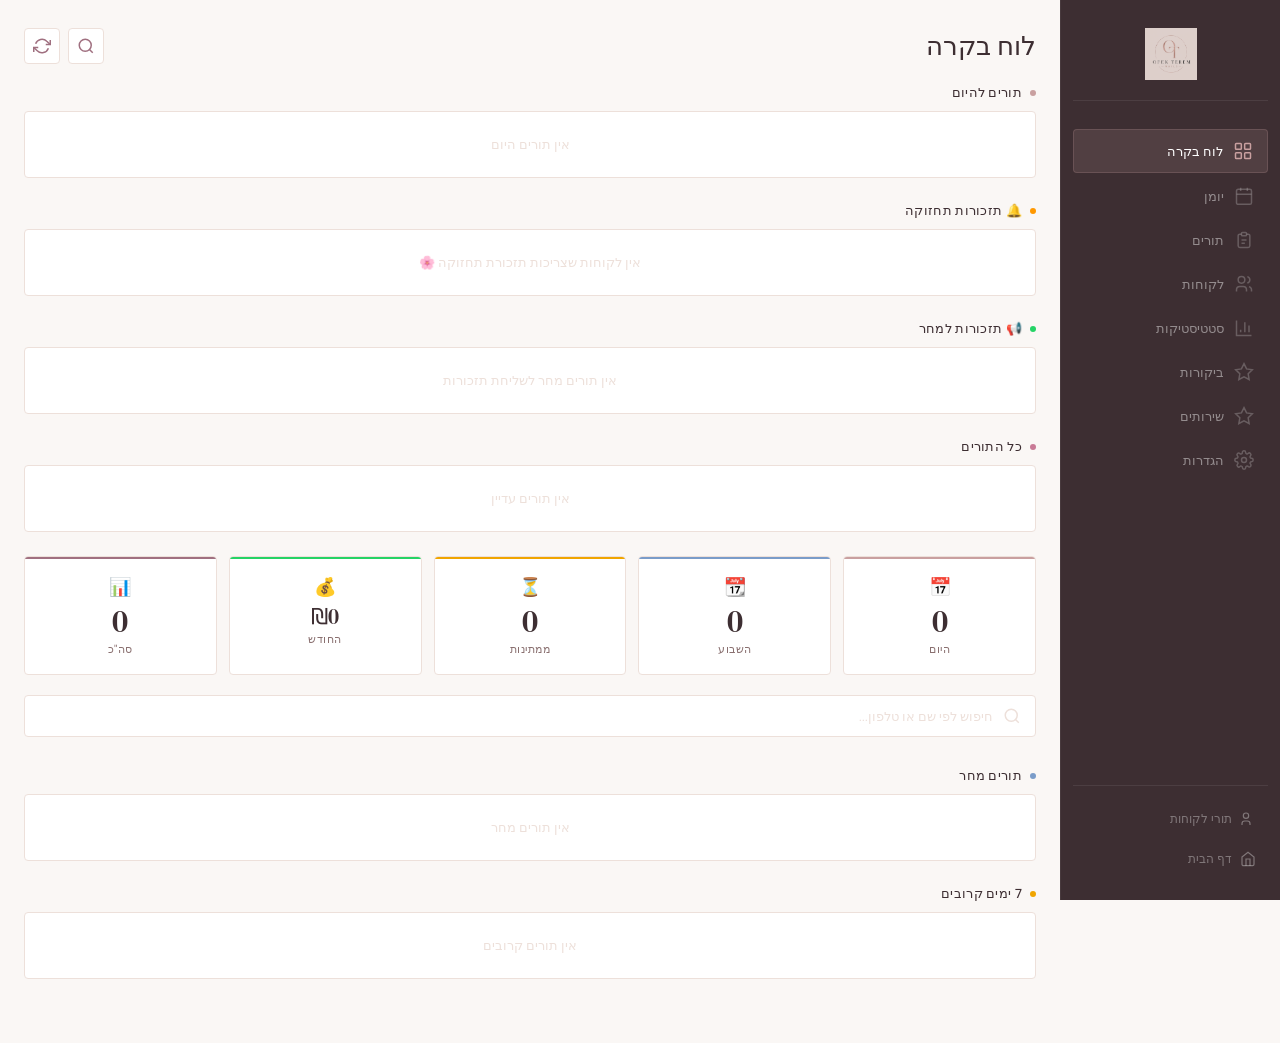
<file: admin.html>
﻿<!DOCTYPE html>
<html lang="he" dir="rtl">
<head>
  <meta charset="UTF-8"/>
  <meta name="viewport" content="width=device-width, initial-scale=1.0, maximum-scale=1.0, user-scalable=no, viewport-fit=cover"/>
  <meta http-equiv="Cache-Control" content="no-cache, no-store, must-revalidate"/>
  <meta http-equiv="Pragma" content="no-cache"/>
  <meta http-equiv="Expires" content="0"/>
  <title>ניהול | אופק תרם ניילס</title>
  <link rel="stylesheet" href="style.css?v=4"/>
  <link rel="stylesheet" href="booking.css?v=7"/>
  <link href="https://fonts.googleapis.com/css2?family=DM+Serif+Display:ital@0;1&family=DM+Sans:wght@300;400;500;600&display=swap" rel="stylesheet"/>
  <meta name="theme-color" content="#1a0810"/>
  <link rel="apple-touch-icon" href="logo.png"/>
  <meta name="apple-mobile-web-app-title" content="OT Nails"/>
  <meta name="apple-mobile-web-app-capable" content="yes"/>
  <meta name="apple-mobile-web-app-status-bar-style" content="black-translucent"/>
</head>
<body class="admin-page">

  <!-- ══ APP SHELL ══ -->
  <div class="app-shell" id="adminWrap">

    <!-- DESKTOP SIDEBAR -->
    <aside class="sidebar" id="sidebar">
      <div class="sidebar-header">
        <img src="logo.png" alt="logo" class="sidebar-logo"/>
      </div>
      <nav class="sidebar-nav">
        <button class="snav-btn active" data-panel="dashboard">
          <svg viewBox="0 0 24 24" fill="none" stroke="currentColor" stroke-width="1.8" width="20" height="20"><rect x="3" y="3" width="7" height="7" rx="1"/><rect x="14" y="3" width="7" height="7" rx="1"/><rect x="3" y="14" width="7" height="7" rx="1"/><rect x="14" y="14" width="7" height="7" rx="1"/></svg>
          <span>לוח בקרה</span>
        </button>
        <button class="snav-btn" data-panel="calendar">
          <svg viewBox="0 0 24 24" fill="none" stroke="currentColor" stroke-width="1.8" width="20" height="20"><rect x="3" y="4" width="18" height="18" rx="2"/><path d="M16 2v4M8 2v4M3 10h18"/></svg>
          <span>יומן</span>
        </button>
        <button class="snav-btn" data-panel="appointments">
          <svg viewBox="0 0 24 24" fill="none" stroke="currentColor" stroke-width="1.8" width="20" height="20"><path d="M9 5H7a2 2 0 00-2 2v12a2 2 0 002 2h10a2 2 0 002-2V7a2 2 0 00-2-2h-2"/><rect x="9" y="3" width="6" height="4" rx="1"/><path d="M9 12h6M9 16h4"/></svg>
          <span>תורים</span>
        </button>
        <button class="snav-btn" data-panel="clients">
          <svg viewBox="0 0 24 24" fill="none" stroke="currentColor" stroke-width="1.8" width="20" height="20"><circle cx="9" cy="7" r="4"/><path d="M3 21v-2a4 4 0 014-4h4a4 4 0 014 4v2"/><path d="M16 3.13a4 4 0 010 7.75M21 21v-2a4 4 0 00-3-3.87"/></svg>
          <span>לקוחות</span>
        </button>
        <button class="snav-btn" data-panel="stats">
          <svg viewBox="0 0 24 24" fill="none" stroke="currentColor" stroke-width="1.8" width="20" height="20"><path d="M3 3v18h18"/><path d="M18 17V9M13 17V5M8 17v-3"/></svg>
          <span>סטטיסטיקות</span>
        </button>
        <button class="snav-btn" data-panel="reviews">
          <svg viewBox="0 0 24 24" fill="none" stroke="currentColor" stroke-width="1.8" width="20" height="20"><path d="M12 2l3.09 6.26L22 9.27l-5 4.87 1.18 6.88L12 17.77l-6.18 3.25L7 14.14 2 9.27l6.91-1.01L12 2z"/></svg>
          <span>ביקורות</span>
        </button>
        <button class="snav-btn" data-panel="services">
          <svg viewBox="0 0 24 24" fill="none" stroke="currentColor" stroke-width="1.8" width="20" height="20"><path d="M12 2l3.09 6.26L22 9.27l-5 4.87 1.18 6.88L12 17.77l-6.18 3.25L7 14.14 2 9.27l6.91-1.01L12 2z"/></svg>
          <span>שירותים</span>
        </button>
        <button class="snav-btn" data-panel="settings">
          <svg viewBox="0 0 24 24" fill="none" stroke="currentColor" stroke-width="1.8" width="20" height="20"><circle cx="12" cy="12" r="3"/><path d="M19.4 15a1.65 1.65 0 00.33 1.82l.06.06a2 2 0 010 2.83 2 2 0 01-2.83 0l-.06-.06a1.65 1.65 0 00-1.82-.33 1.65 1.65 0 00-1 1.51V21a2 2 0 01-4 0v-.09A1.65 1.65 0 009 19.4a1.65 1.65 0 00-1.82.33l-.06.06a2 2 0 01-2.83-2.83l.06-.06A1.65 1.65 0 004.68 15a1.65 1.65 0 00-1.51-1H3a2 2 0 010-4h.09A1.65 1.65 0 004.6 9a1.65 1.65 0 00-.33-1.82l-.06-.06a2 2 0 012.83-2.83l.06.06A1.65 1.65 0 009 4.68a1.65 1.65 0 001-1.51V3a2 2 0 014 0v.09a1.65 1.65 0 001 1.51 1.65 1.65 0 001.82-.33l.06-.06a2 2 0 012.83 2.83l-.06.06A1.65 1.65 0 0019.4 9a1.65 1.65 0 001.51 1H21a2 2 0 010 4h-.09a1.65 1.65 0 00-1.51 1z"/></svg>
          <span>הגדרות</span>
        </button>
      </nav>
      <div class="sidebar-footer">
        <a href="my-appointments.html" class="sidebar-home">
          <svg viewBox="0 0 24 24" fill="none" stroke="currentColor" stroke-width="1.8" width="16" height="16"><circle cx="9" cy="7" r="4"/><path d="M3 21v-2a4 4 0 014-4h4a4 4 0 014 4v2"/></svg>
          תורי לקוחות
        </a>
        <a href="index.html" class="sidebar-home">
          <svg viewBox="0 0 24 24" fill="none" stroke="currentColor" stroke-width="1.8" width="16" height="16"><path d="M3 9l9-7 9 7v11a2 2 0 01-2 2H5a2 2 0 01-2-2z"/><polyline points="9 22 9 12 15 12 15 22"/></svg>
          דף הבית
        </a>
      </div>
    </aside>

    <!-- MAIN -->
    <main class="app-main">

      <!-- MOBILE TOPBAR -->
      <header class="mobile-topbar">
        <img src="logo.png" alt="logo" class="topbar-logo"/>
        <span class="topbar-title" id="topbarTitle">לוח בקרה</span>
        <button class="topbar-sync" onclick="syncSheets()" title="סנכרן">
          <svg viewBox="0 0 24 24" fill="none" stroke="currentColor" stroke-width="2" width="20" height="20"><polyline points="23 4 23 10 17 10"/><polyline points="1 20 1 14 7 14"/><path d="M3.51 9a9 9 0 0114.85-3.36L23 10M1 14l4.64 4.36A9 9 0 0020.49 15"/></svg>
        </button>
      </header>

      <!-- ── DASHBOARD ── -->
      <div class="panel active" id="panel-dashboard">
        <div class="panel-header">
          <h1 class="panel-title">לוח בקרה</h1>
          <div style="display:flex;gap:8px">
          <button class="btn-icon-round" onclick="togglePanelSearch('dashboard')" title="חיפוש לקוח">
            <svg viewBox="0 0 24 24" fill="none" stroke="currentColor" stroke-width="2" width="18" height="18"><circle cx="11" cy="11" r="8"/><path d="M21 21l-4.35-4.35"/></svg>
          </button>
          <button class="btn-icon-round" onclick="syncSheets()" title="סנכרן">
            <svg viewBox="0 0 24 24" fill="none" stroke="currentColor" stroke-width="2" width="18" height="18"><polyline points="23 4 23 10 17 10"/><polyline points="1 20 1 14 7 14"/><path d="M3.51 9a9 9 0 0114.85-3.36L23 10M1 14l4.64 4.36A9 9 0 0020.49 15"/></svg>
          </button>
          </div>
        </div>
        <div id="panelSearch-dashboard" style="display:none;padding:0 0 12px;position:sticky;top:0;z-index:100;background:#fff">
          <div class="search-bar"><svg viewBox="0 0 24 24" fill="none" stroke="currentColor" stroke-width="2" width="18" height="18"><circle cx="11" cy="11" r="8"/><path d="M21 21l-4.35-4.35"/></svg><input type="text" id="panelSearchInput-dashboard" placeholder="חיפוש לקוחה..." oninput="runPanelSearch('dashboard',this.value)" autocomplete="off"/></div>
        </div>

        <section class="dash-section" id="pendingSection">
          <div class="section-label" style="color:#f0a500">
            <span class="section-dot" style="background:#f0a500"></span>
            ⏳ ממתינות לאישור
          </div>
          <div id="pendingList" class="appt-list"></div>
        </section>

        <section class="dash-section">
          <div class="section-label">
            <span class="section-dot dot-today"></span>
            תורים להיום
          </div>
          <div id="todayList" class="appt-list"></div>
        </section>

        <section class="dash-section">
          <div class="section-label">
            <span class="section-dot" style="background:#ff9800"></span>
            🔔 תזכורות תחזוקה
          </div>
          <div id="maintenanceList" class="appt-list"></div>
        </section>

        <section class="dash-section">
          <div class="section-label">
            <span class="section-dot" style="background:#25D366"></span>
            📢 תזכורות למחר
          </div>
          <div id="remindersList" class="appt-list"></div>
        </section>

        <section class="dash-section">
          <div class="section-label">
            <span class="section-dot" style="background:#c97a96"></span>
            כל התורים
          </div>
          <div id="allApptsDashList" class="appt-list"></div>
        </section>

        <div class="stats-grid">
          <div class="stat-card stat-today">
            <div class="stat-icon">📅</div>
            <span class="stat-num" id="statToday">0</span>
            <p>היום</p>
          </div>
          <div class="stat-card stat-week">
            <div class="stat-icon">📆</div>
            <span class="stat-num" id="statWeek">0</span>
            <p>השבוע</p>
          </div>
          <div class="stat-card stat-pending">
            <div class="stat-icon">⏳</div>
            <span class="stat-num" id="statPending">0</span>
            <p>ממתינות</p>
          </div>
          <div class="stat-card stat-revenue">
            <div class="stat-icon">💰</div>
            <span class="stat-num stat-num-sm" id="statRevenue">₪0</span>
            <p>החודש</p>
          </div>
          <div class="stat-card stat-total">
            <div class="stat-icon">📊</div>
            <span class="stat-num" id="statTotal">0</span>
            <p>סה&quot;כ</p>
          </div>
        </div>

        <div class="search-bar-wrap">
          <div class="search-bar">
            <svg viewBox="0 0 24 24" fill="none" stroke="currentColor" stroke-width="2" width="18" height="18"><circle cx="11" cy="11" r="8"/><path d="M21 21l-4.35-4.35"/></svg>
            <input type="text" id="dashSearch" placeholder="חיפוש לפי שם או טלפון..."/>
          </div>
          <div id="dashSearchResults" class="appt-list" style="margin-top:10px"></div>
        </div>

        <section class="dash-section">
          <div class="section-label">
            <span class="section-dot dot-tomorrow"></span>
            תורים מחר
          </div>
          <div id="tomorrowList" class="appt-list"></div>
        </section>

        <section class="dash-section">
          <div class="section-label">
            <span class="section-dot dot-week"></span>
            7 ימים קרובים
          </div>
          <div id="upcomingList" class="appt-list"></div>
        </section>

      </div>

      <!-- ── CALENDAR ── -->
      <div class="panel" id="panel-calendar">
        <div class="panel-header">
          <h1 class="panel-title">יומן תורים</h1>
          <div style="display:flex;gap:8px">
            <button class="btn-icon-round" onclick="togglePanelSearch('calendar')" title="חיפוש לקוח">
              <svg viewBox="0 0 24 24" fill="none" stroke="currentColor" stroke-width="2" width="18" height="18"><circle cx="11" cy="11" r="8"/><path d="M21 21l-4.35-4.35"/></svg>
            </button>
            <button class="btn-icon-round" id="calViewMonth" onclick="setCalView('month')" title="תצוגת חודש" style="background:var(--dark-pink);color:#fff">חודש</button>
            <button class="btn-icon-round" id="calViewWeek" onclick="setCalView('week')" title="תצוגת שבוע">שבוע</button>
          </div>
        </div>
        <div id="panelSearch-calendar" style="display:none;padding:0 0 12px;position:sticky;top:0;z-index:100;background:#fff">
          <div class="search-bar"><svg viewBox="0 0 24 24" fill="none" stroke="currentColor" stroke-width="2" width="18" height="18"><circle cx="11" cy="11" r="8"/><path d="M21 21l-4.35-4.35"/></svg><input type="text" id="panelSearchInput-calendar" placeholder="חיפוש לקוחה..." oninput="runPanelSearch('calendar',this.value)" autocomplete="off"/></div>
        </div>

        <!-- תצוגת חודש -->
        <div id="calMonthView">
          <div class="cal-card">
            <div class="cal-nav">
              <button class="cal-nav-btn" id="adminPrevMonth">&#8250;</button>
              <span class="cal-month-title" id="adminCalTitle"></span>
              <button class="cal-nav-btn" id="adminNextMonth">&#8249;</button>
            </div>
            <div class="cal-days-header">
              <span>א׳</span><span>ב׳</span><span>ג׳</span><span>ד׳</span><span>ה׳</span><span>ו׳</span><span>ש׳</span>
            </div>
            <div class="cal-grid" id="adminCalGrid"></div>
          </div>
        </div>

        <!-- תצוגת שבוע -->
        <div id="calWeekView" style="display:none">
          <div class="cal-card">
            <div class="cal-nav">
              <button class="cal-nav-btn" id="weekPrev">&#8250;</button>
              <span class="cal-month-title" id="weekTitle"></span>
              <button class="cal-nav-btn" id="weekNext">&#8249;</button>
            </div>
            <div id="weekGrid"></div>
          </div>
        </div>

        <div class="day-view-card" id="adminDayView">
          <div class="day-view-header">
            <h2 id="adminDayTitle">בחרי יום לצפייה</h2>
            <div style="display:flex;gap:8px">
              <button class="btn-icon-round" onclick="openAddApptModal(adminSelectedDate)" title="הוסף תור" style="background:#25D366;color:#fff">
                <svg viewBox="0 0 24 24" fill="none" stroke="currentColor" stroke-width="2.5" width="16" height="16"><line x1="12" y1="5" x2="12" y2="19"/><line x1="5" y1="12" x2="19" y2="12"/></svg>
              </button>
              <button class="btn-block-day" id="blockDayBtn">🚫 חסום</button>
            </div>
          </div>
          <div id="freeSlotsSummary" style="margin-bottom:10px"></div>
          <div id="adminDayAppts" class="appt-list"></div>
        </div>
      </div>

      <!-- מודל הוספת תור מהיומן -->
      <div id="addApptModal" style="display:none;position:fixed;inset:0;background:rgba(0,0,0,0.6);z-index:9999;align-items:center;justify-content:center;padding:20px;overflow-y:auto">
        <div style="background:#fff;border-radius:20px;padding:28px 24px;max-width:400px;width:100%;box-shadow:0 20px 60px rgba(0,0,0,0.3);margin:auto">
          <h3 style="font-family:'DM Serif Display',serif;color:var(--dark);margin-bottom:20px;font-size:20px">➕ הוספת תור</h3>
          <div class="form-field">
            <label>תאריך</label>
            <input type="date" id="addApptDate" class="field-input"/>
          </div>
          <div class="form-field">
            <label>שירותים</label>
            <div id="addApptServicesWrap" style="display:flex;flex-direction:column;gap:8px;background:#fdf8fa;border-radius:12px;padding:10px;border:1.5px solid #f0e0e8"></div>
            <div id="addApptServicesSummary" style="font-size:12px;color:#b76e79;margin-top:6px;font-weight:600"></div>
          </div>
          <div class="form-field">
            <label>שעה</label>
            <div style="display:flex;gap:8px;align-items:center">
              <input type="time" id="addApptTime" class="field-input" style="flex:1" placeholder="משעה"/>
              <span style="color:#aaa;font-size:13px;white-space:nowrap">עד</span>
              <input type="time" id="addApptTimeEnd" class="field-input" style="flex:1" placeholder="עד שעה"/>
            </div>
            <div id="addApptSlotsWrap"></div>
          </div>
          <div class="form-field">
            <label>לקוחה</label>
            <div style="display:flex;gap:8px;margin-bottom:8px">
              <button type="button" id="apptClientModeExisting" onclick="setApptClientMode('existing')" style="flex:1;padding:8px;border:2px solid var(--dark-pink);border-radius:10px;background:var(--dark-pink);color:#fff;cursor:pointer;font-family:Heebo,sans-serif;font-size:13px;font-weight:600">לקוחה קיימת</button>
              <button type="button" id="apptClientModeNew" onclick="setApptClientMode('new')" style="flex:1;padding:8px;border:2px solid #e0e0e0;border-radius:10px;background:#fff;color:#888;cursor:pointer;font-family:Heebo,sans-serif;font-size:13px">לקוחה חדשה</button>
            </div>
            <div id="apptClientExistingWrap">
              <input type="text" id="addApptClientSearch" class="field-input" placeholder="חיפוש לפי שם או טלפון..." oninput="filterApptClients(this.value)"/>
              <div id="addApptClientList" style="max-height:160px;overflow-y:auto;border:1.5px solid #f0e0e8;border-radius:10px;margin-top:6px;background:#fff"></div>
            </div>
            <div id="apptClientNewWrap" style="display:none">
              <input type="text" id="addApptName" class="field-input" placeholder="שם מלא" style="margin-bottom:8px"/>
              <input type="tel" id="addApptPhone" class="field-input" placeholder="05X-XXXXXXX"/>
            </div>
            <div id="apptSelectedClient" style="display:none;background:#e8f8ef;border-radius:10px;padding:10px 14px;margin-top:8px;font-size:14px;color:#1a6e3a;font-weight:600"></div>
          </div>
          <div class="form-field">
            <label>הערות (אופציונלי)</label>
            <input type="text" id="addApptNotes" class="field-input" placeholder="הערות..."/>
          </div>
          <div style="display:flex;gap:10px;margin-top:20px">
            <button onclick="closeAddApptModal()" style="flex:1;padding:12px;border:2px solid #e0e0e0;border-radius:12px;background:none;cursor:pointer;font-family:Heebo,sans-serif;font-size:14px;color:#888">ביטול</button>
            <button onclick="submitAddAppt()" style="flex:2;padding:12px;border:none;border-radius:12px;background:#b76e79;color:#fff;cursor:pointer;font-family:Heebo,sans-serif;font-size:14px;font-weight:700">✓ הוסף תור</button>
          </div>
        </div>
      </div>

      <!-- ── ALL APPOINTMENTS ── -->
      <div class="panel" id="panel-appointments">
        <div class="panel-header">
          <h1 class="panel-title">כל התורים</h1>
          <div style="display:flex;gap:8px">
          <button class="btn-icon-round" onclick="togglePanelSearch('appointments')" title="חיפוש לקוח">
            <svg viewBox="0 0 24 24" fill="none" stroke="currentColor" stroke-width="2" width="18" height="18"><circle cx="11" cy="11" r="8"/><path d="M21 21l-4.35-4.35"/></svg>
          </button>
          <button class="btn-icon-round" onclick="openAddApptModal()" title="הוסף תור" style="background:#25D366;color:#fff">
            <svg viewBox="0 0 24 24" fill="none" stroke="currentColor" stroke-width="2.5" width="18" height="18"><line x1="12" y1="5" x2="12" y2="19"/><line x1="5" y1="12" x2="19" y2="12"/></svg>
          </button>
          </div>
        </div>
        <div id="panelSearch-appointments" style="display:none;padding:0 0 12px;position:sticky;top:0;z-index:100;background:#fff">
          <div class="search-bar"><svg viewBox="0 0 24 24" fill="none" stroke="currentColor" stroke-width="2" width="18" height="18"><circle cx="11" cy="11" r="8"/><path d="M21 21l-4.35-4.35"/></svg><input type="text" id="panelSearchInput-appointments" placeholder="חיפוש לקוחה..." oninput="runPanelSearch('appointments',this.value)" autocomplete="off"/></div>
        </div>
        
        <div class="filters-bar">
          <select id="filterStatus" class="filter-select">
            <option value="all">כל הסטטוסים</option>
            <option value="pending">ממתין</option>
            <option value="confirmed">מאושר</option>
            <option value="completed">הושלם</option>
            <option value="cancelled">בוטל</option>
          </select>
          <input type="date" id="filterDate" class="filter-date"/>
          <button class="btn-clear" id="clearFilter">נקה</button>
        </div>
        <p style="color:#65434e;margin:12px 0">הרשימה והסיכומים מציגים תורים מהיומן הפעיל. לחיפוש תורים שהועברו לארכיון, פתחי את ההיסטוריה.</p>
        <details id="appointmentArchive" style="margin:16px 0;padding:16px;border:1px solid #d8c3ca;border-radius:12px;background:#fff">
          <summary style="cursor:pointer;min-height:44px;font-weight:700">היסטוריית תורים — ארכיון</summary>
          <p>צפייה בלבד. חפשי לפי שם או טלפון, וסנני לפי חודש. חודש ריק מציג את כל החודשים.</p>
          <form id="archiveSearchForm" style="display:flex;flex-wrap:wrap;align-items:end;gap:12px;margin:16px 0">
            <label for="archiveQuery" style="display:grid;gap:6px;flex:1 1 180px">שם לקוחה או טלפון
              <input id="archiveQuery" type="search" maxlength="100" class="filter-date" style="width:100%;min-height:44px"/>
            </label>
            <label for="archiveMonth" style="display:grid;gap:6px">חודש
              <input id="archiveMonth" type="month" class="filter-date" style="min-height:44px"/>
            </label>
            <button type="submit" id="archiveSearchButton" class="btn-clear" style="min-height:44px">חיפוש</button>
          </form>
          <p id="archiveStatus" role="status" aria-live="polite" style="color:#65434e"></p>
          <div id="archiveList" class="appt-list" aria-busy="false"></div>
          <div style="display:flex;gap:12px;margin-top:16px">
            <button type="button" id="archivePrevious" class="btn-clear" style="min-height:44px" disabled>הקודמים</button>
            <button type="button" id="archiveNext" class="btn-clear" style="min-height:44px" disabled>הבאים</button>
          </div>
        </details>
        <div id="allApptList" class="appt-list"></div>
      </div>

      <!-- ── CLIENTS ── -->
      <div class="panel" id="panel-clients">
        <div class="panel-header">
          <h1 class="panel-title">לקוחות</h1>
          <div style="display:flex;gap:8px">
            <button class="btn-icon-round" onclick="togglePanelSearch('clients')" title="חיפוש לקוח">
              <svg viewBox="0 0 24 24" fill="none" stroke="currentColor" stroke-width="2" width="18" height="18"><circle cx="11" cy="11" r="8"/><path d="M21 21l-4.35-4.35"/></svg>
            </button>
            <button class="btn-icon-round" onclick="removeDuplicates()" title="מחק כפילויות" style="background:#f0a500">
              <svg viewBox="0 0 24 24" fill="none" stroke="currentColor" stroke-width="2.5" width="18" height="18"><path d="M16 4h2a2 2 0 012 2v14a2 2 0 01-2 2H6a2 2 0 01-2-2V6a2 2 0 012-2h2"/><rect x="8" y="2" width="8" height="4" rx="1"/><path d="M9 12h6M9 16h6"/></svg>
            </button>
            <button class="btn-icon-round" onclick="addNewClient()" title="הוסף לקוח">
              <svg viewBox="0 0 24 24" fill="none" stroke="currentColor" stroke-width="2.5" width="18" height="18"><line x1="12" y1="5" x2="12" y2="19"/><line x1="5" y1="12" x2="19" y2="12"/></svg>
            </button>
          </div>
        </div>
        <div class="search-bar-wrap" style="position:sticky;top:0;z-index:100;background:#fff;padding-bottom:4px">
          <div class="search-bar">
            <svg viewBox="0 0 24 24" fill="none" stroke="currentColor" stroke-width="2" width="18" height="18"><circle cx="11" cy="11" r="8"/><path d="M21 21l-4.35-4.35"/></svg>
            <input type="text" id="clientSearch" placeholder="חיפוש לפי שם או טלפון..."/>
          </div>
        </div>
        <div id="clientsList" class="clients-list"></div>
      </div>
      
      <!-- CLIENT GALLERY MODAL -->
      <div id="clientGalleryModal" style="display:none;position:fixed;inset:0;background:rgba(0,0,0,0.85);z-index:9999;padding:20px;overflow-y:auto">
        <div style="max-width:900px;margin:0 auto;position:relative">
          <button onclick="closeClientGallery()" style="position:absolute;top:10px;left:10px;background:#fff;border:none;width:40px;height:40px;border-radius:50%;cursor:pointer;font-size:20px;z-index:10">✕</button>
          <div id="clientGalleryContent" style="background:#fff;border-radius:20px;padding:32px 24px"></div>
        </div>
      </div>

      <!-- ── STATISTICS ── -->
      <div class="panel" id="panel-stats">
        <div class="panel-header">
          <h1 class="panel-title">סטטיסטיקות ודוחות</h1>
        </div>
        
        <div class="settings-card">
          <h3 class="settings-card-title">📈 סטטיסטיקות כלליות</h3>
          <div id="generalStats"></div>
        </div>
        
        <div class="settings-card">
          <h3 class="settings-card-title">👑 לקוחות VIP</h3>
          <p style="font-size:13px;color:#aaa;margin-bottom:14px">הלקוחות שהכי הרבה מגיעות</p>
          <div id="vipClients"></div>
        </div>
        
        <div class="settings-card">
          <h3 class="settings-card-title">💅 שירותים פופולריים</h3>
          <div id="popularServices"></div>
        </div>
        
        <div class="settings-card">
          <h3 class="settings-card-title">🕐 שעות עומס</h3>
          <p style="font-size:13px;color:#aaa;margin-bottom:14px">באיזה שעות יש הכי הרבה תורים</p>
          <div id="peakHours"></div>
        </div>
        
        <div class="settings-card">
          <h3 class="settings-card-title">📅 הכנסות חודשיות</h3>
          <div id="monthlyRevenue"></div>
        </div>
      </div>

      <!-- ── REVIEWS ── -->
      <div class="panel" id="panel-reviews">
        <div class="panel-header">
          <h1 class="panel-title">ביקורות</h1>
        </div>
        <div id="reviewsList"></div>
      </div>

      <!-- ── SERVICES ── -->
      <div class="panel" id="panel-services">
        <div class="panel-header">
          <h1 class="panel-title">שירותים</h1>
        </div>
        <div id="servicesEditor" class="services-editor"></div>
        <button class="btn-add-service" id="addServiceBtn">
          <svg viewBox="0 0 24 24" fill="none" stroke="currentColor" stroke-width="2.5" width="18" height="18"><line x1="12" y1="5" x2="12" y2="19"/><line x1="5" y1="12" x2="19" y2="12"/></svg>
          הוסף שירות
        </button>
        <button class="btn-primary" id="saveServices" style="margin-top:12px;width:100%">שמור שירותים ✓</button>
      </div>

      <!-- ── SETTINGS ── -->
      <div class="panel" id="panel-settings">
        <div class="panel-header">
          <h1 class="panel-title">הגדרות</h1>
        </div>

        <div class="settings-card">
          <h3 class="settings-card-title">שעות עבודה</h3>
          <div id="workDaysEditor"></div>
        </div>

        <div class="settings-card">
          <h3 class="settings-card-title">כלליות</h3>
          <div class="form-field">
            <label>☕ הפסקת צהריים (אופציונלי)</label>
            <div style="display:flex;gap:10px;align-items:center">
              <input type="time" id="lunchBreakStart" class="field-input" style="flex:1"/>
              <span style="color:#aaa">עד</span>
              <input type="time" id="lunchBreakEnd" class="field-input" style="flex:1"/>
            </div>
            <p style="font-size:12px;color:#888;margin-top:4px">לקוחות לא יוכלו לקבוע תורים בזמן הזה</p>
          </div>
          <div class="form-field">
            <label>מספר וואטסאפ</label>
            <input type="tel" id="waPhoneInput" placeholder="972XXXXXXXXX" class="field-input"/>
          </div>
          <div class="form-field">
            <label>קישור Bit לתשלום (אופציונלי)</label>
            <input type="text" id="bitLinkInput" placeholder="https://bit.ly/..." class="field-input"/>
            <p style="font-size:12px;color:#888;margin-top:4px">הקישור יישלח ללקוחות לתשלום מקדמה</p>
          </div>
          <div class="form-field">
            <label>סכום מקדמה (₪)</label>
            <input type="number" id="depositAmount" placeholder="50" class="field-input" min="0"/>
          </div>
        </div>

        <div class="settings-card">
          <h3 class="settings-card-title">🏖️ מצב חופשה</h3>
          <p style="font-size:13px;color:#aaa;margin-bottom:14px">חסום תאריכים בטווח אחד - מושלם לחופשות או חגים</p>
          <div class="vacation-mode-row" style="display:flex;gap:10px;align-items:center;flex-wrap:wrap;margin-bottom:12px">
            <input type="date" id="vacationStart" class="field-input" style="flex:1;min-width:140px"/>
            <span style="color:#aaa;font-size:14px">עד</span>
            <input type="date" id="vacationEnd" class="field-input" style="flex:1;min-width:140px"/>
            <button class="btn-primary" id="addVacation" style="white-space:nowrap">🏖️ חסום תקופה</button>
          </div>
          <div id="vacationsList" style="margin-top:12px"></div>
        </div>

        <div class="settings-card">
          <h3 class="settings-card-title">שעות מיוחדות לתאריך ספציפי</h3>
          <p style="font-size:13px;color:#aaa;margin-bottom:14px">פתחי טווח שעות לתאריך ספציפי — לקוחות יוכלו לקבוע תורים רגילים בתוך הטווח</p>
          <div class="custom-hours-add-row">
            <input type="date" id="customHourDate" class="field-input"/>
            <input type="time" id="customHourStart" class="field-input" value="19:00"/>
            <span style="color:#aaa;align-self:center">עד</span>
            <input type="time" id="customHourEnd" class="field-input" value="22:00"/>
            <button class="btn-primary" id="addCustomHour">+ הוסף</button>
          </div>
          <div id="customHoursList" class="blocked-list" style="margin-top:12px"></div>
        </div>

        <div class="settings-card">
          <h3 class="settings-card-title">⏰ חסימת שעות בתאריך ספציפי</h3>
          <p style="font-size:13px;color:#aaa;margin-bottom:14px">חסומי טווח שעות ביום מסוים — לקוחות לא יוכלו לקבוע תורים בזמן זה</p>
          <div class="custom-hours-add-row">
            <input type="date" id="blockHourDate" class="field-input"/>
            <input type="time" id="blockHourStart" class="field-input"/>
            <span style="color:#aaa;align-self:center">עד</span>
            <input type="time" id="blockHourEnd" class="field-input"/>
            <button class="btn-primary" id="addBlockHour">+ חסום</button>
          </div>
          <div id="blockedHoursList" class="blocked-list" style="margin-top:12px"></div>
        </div>

        <div class="settings-card">
          <div class="block-date-row">
            <input type="date" id="blockDateInput" class="field-input"/>
            <button class="btn-primary" id="addBlockDate">+ חסום</button>
          </div>
          <div id="blockedDatesList" class="blocked-list"></div>
        </div>

        <button class="btn-primary" id="saveSettings" style="width:100%;margin-top:8px">שמור הגדרות ✓</button>
      </div>

    </main>

    <!-- MOBILE BOTTOM NAV -->
    <nav class="bottom-nav">
      <button class="bnav-btn active" data-panel="dashboard">
        <svg viewBox="0 0 24 24" fill="none" stroke="currentColor" stroke-width="1.8" width="22" height="22"><rect x="3" y="3" width="7" height="7" rx="1"/><rect x="14" y="3" width="7" height="7" rx="1"/><rect x="3" y="14" width="7" height="7" rx="1"/><rect x="14" y="14" width="7" height="7" rx="1"/></svg>
        <span>בקרה</span>
      </button>
      <button class="bnav-btn" data-panel="calendar">
        <svg viewBox="0 0 24 24" fill="none" stroke="currentColor" stroke-width="1.8" width="22" height="22"><rect x="3" y="4" width="18" height="18" rx="2"/><path d="M16 2v4M8 2v4M3 10h18"/></svg>
        <span>יומן</span>
      </button>
      <button class="bnav-btn" data-panel="appointments">
        <svg viewBox="0 0 24 24" fill="none" stroke="currentColor" stroke-width="1.8" width="22" height="22"><path d="M9 5H7a2 2 0 00-2 2v12a2 2 0 002 2h10a2 2 0 002-2V7a2 2 0 00-2-2h-2"/><rect x="9" y="3" width="6" height="4" rx="1"/><path d="M9 12h6M9 16h4"/></svg>
        <span>תורים</span>
      </button>
      <button class="bnav-btn" data-panel="clients">
        <svg viewBox="0 0 24 24" fill="none" stroke="currentColor" stroke-width="1.8" width="22" height="22"><circle cx="9" cy="7" r="4"/><path d="M3 21v-2a4 4 0 014-4h4a4 4 0 014 4v2"/></svg>
        <span>לקוחות</span>
      </button>
      <button class="bnav-btn" data-panel="services">
        <svg viewBox="0 0 24 24" fill="none" stroke="currentColor" stroke-width="1.8" width="22" height="22"><path d="M12 2l3.09 6.26L22 9.27l-5 4.87 1.18 6.88L12 17.77l-6.18 3.25L7 14.14 2 9.27l6.91-1.01L12 2z"/></svg>
        <span>שירותים</span>
      </button>
      <button class="bnav-btn" data-panel="settings">
        <svg viewBox="0 0 24 24" fill="none" stroke="currentColor" stroke-width="1.8" width="22" height="22"><circle cx="12" cy="12" r="3"/><path d="M19.4 15a1.65 1.65 0 00.33 1.82l.06.06a2 2 0 010 2.83 2 2 0 01-2.83 0l-.06-.06a1.65 1.65 0 00-1.82-.33 1.65 1.65 0 00-1 1.51V21a2 2 0 01-4 0v-.09A1.65 1.65 0 009 19.4a1.65 1.65 0 00-1.82.33l-.06.06a2 2 0 01-2.83-2.83l.06-.06A1.65 1.65 0 004.68 15a1.65 1.65 0 00-1.51-1H3a2 2 0 010-4h.09A1.65 1.65 0 004.6 9a1.65 1.65 0 00-.33-1.82l-.06-.06a2 2 0 012.83-2.83l.06.06A1.65 1.65 0 009 4.68a1.65 1.65 0 001-1.51V3a2 2 0 014 0v.09a1.65 1.65 0 001 1.51 1.65 1.65 0 001.82-.33l.06-.06a2 2 0 012.83 2.83l-.06.06A1.65 1.65 0 0019.4 9a1.65 1.65 0 001.51 1H21a2 2 0 010 4h-.09a1.65 1.65 0 00-1.51 1z"/></svg>
        <span>הגדרות</span>
      </button>
    </nav>

  </div><!-- /app-shell -->

  <script src="booking.js?v=30" defer></script>
  <script src="admin-ui.js?v=26" defer></script>
  <script src="admin-archive.js?v=1" defer></script>
</body>
</html>
</file>
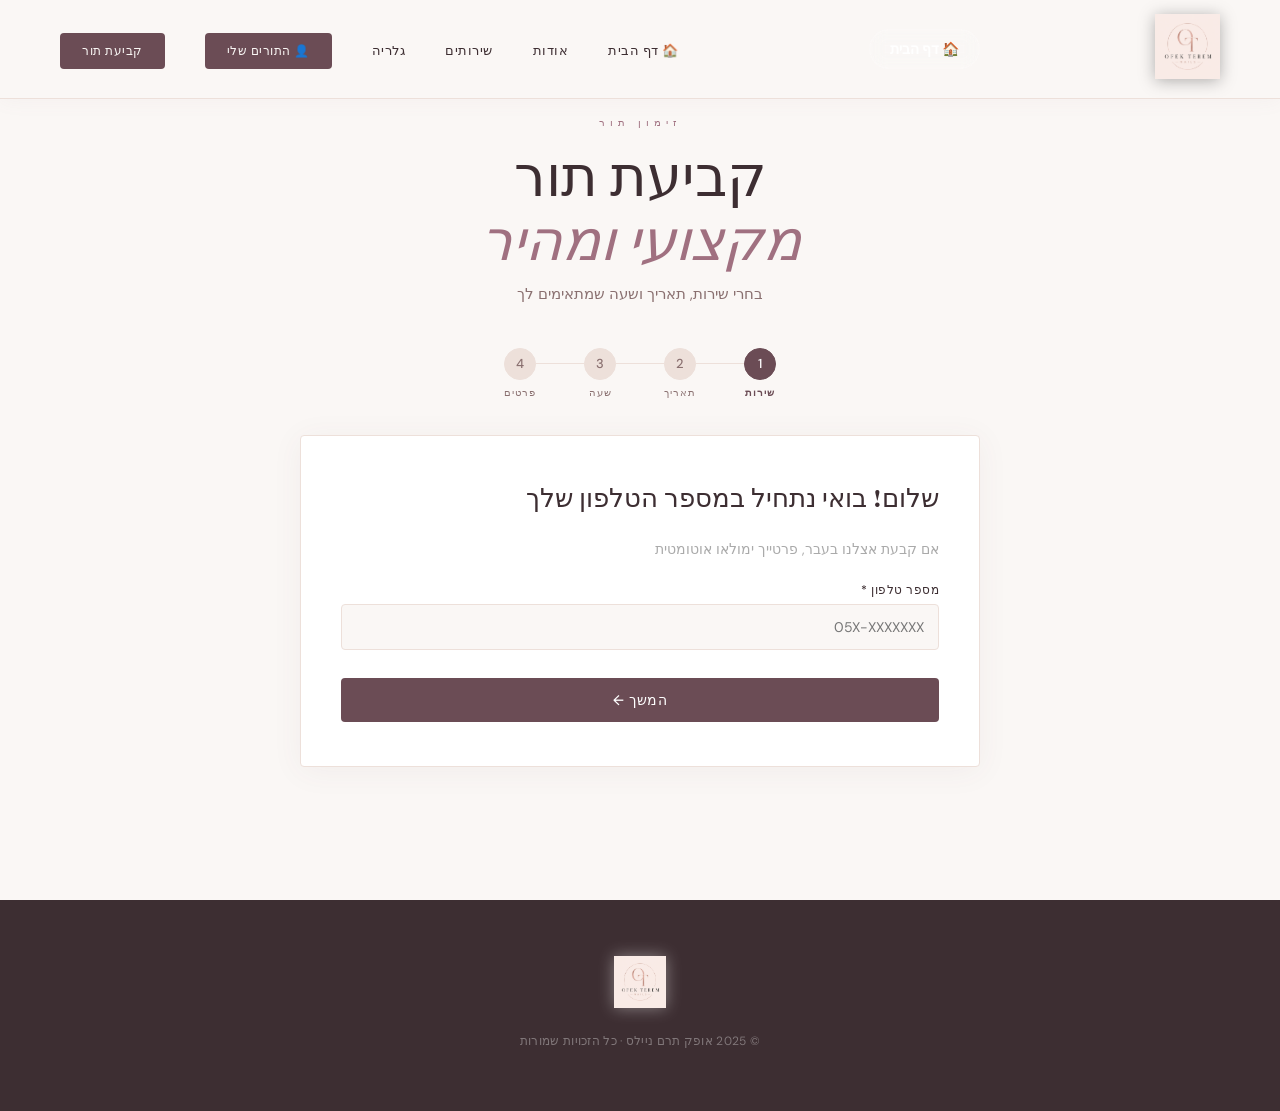
<file: booking.html>
﻿<!DOCTYPE html>
<html lang="he" dir="rtl">
<head>
  <meta charset="UTF-8"/>
  <meta name="viewport" content="width=device-width, initial-scale=1.0"/>
  <title>קביעת תור | אופק תרם ניילס</title>
  <link rel="stylesheet" href="style.css"/>
  <link rel="stylesheet" href="booking.css"/>
  <link href="https://fonts.googleapis.com/css2?family=DM+Serif+Display:ital@0;1&family=DM+Sans:wght@300;400;500;600&display=swap" rel="stylesheet"/>
  <link rel="manifest" href="manifest.json"/>
  <meta name="theme-color" content="#c97a96"/>
  <link rel="apple-touch-icon" href="logo.png"/>
  <meta name="apple-mobile-web-app-title" content="OT Nails"/>
  <meta name="apple-mobile-web-app-capable" content="yes"/>
</head>
<body class="booking-page">

  <!-- NAVBAR -->
  <nav class="navbar scrolled" id="navbar">
    <a href="index.html"><img src="logo.png" alt="אופק תרם ניילס" class="logo"/></a>
    <a href="index.html" class="home-btn-nav">🏠 דף הבית</a>
    <ul>
      <li><a href="index.html">🏠 דף הבית</a></li>
      <li><a href="index.html#about">אודות</a></li>
      <li><a href="index.html#services">שירותים</a></li>
      <li><a href="index.html#gallery">גלריה</a></li>
      <li><a href="my-appointments.html" class="nav-cta" style="background:#8b5a7d">👤 התורים שלי</a></li>
      <li><a href="booking.html" class="nav-cta">קביעת תור</a></li>
    </ul>
    <button class="hamburger" id="hamburger">&#9776;</button>
  </nav>

  <!-- MOBILE MENU -->
  <div class="mobile-menu" id="mobileMenu">
    <button class="close-menu" id="closeMenu">✕</button>
    <ul>
      <li><a href="index.html" class="mob-link">🏠 דף הבית</a></li>
      <li><a href="index.html#about" class="mob-link">אודות</a></li>
      <li><a href="index.html#services" class="mob-link">שירותים</a></li>
      <li><a href="index.html#gallery" class="mob-link">גלריה</a></li>
      <li><a href="my-appointments.html" class="mob-link">👤 התורים שלי</a></li>
      <li><a href="booking.html" class="mob-link">קביעת תור</a></li>
    </ul>
  </div>

  <main class="booking-main">
    <div class="booking-header">
      <span class="section-tag">זימון תור</span>
      <h1>קביעת תור<br/><em>מקצועי ומהיר</em></h1>
      <p>בחרי שירות, תאריך ושעה שמתאימים לך</p>
    </div>

    <!-- STEPS INDICATOR -->
    <div class="steps-bar">
      <div class="step active" data-step="1"><span>1</span><p>שירות</p></div>
      <div class="step-line"></div>
      <div class="step" data-step="2"><span>2</span><p>תאריך</p></div>
      <div class="step-line"></div>
      <div class="step" data-step="3"><span>3</span><p>שעה</p></div>
      <div class="step-line"></div>
      <div class="step" data-step="4"><span>4</span><p>פרטים</p></div>
    </div>

    <!-- CLIENT GREETING -->
    <div class="client-greeting hidden" id="clientGreeting">
      <span class="greeting-avatar" id="greetingAvatar"></span>
      <div>
        <p class="greeting-name" id="greetingName"></p>
        <p class="greeting-sub">שמחה לראותך שוב! פרטייך מולאו אוטומטית בשבילך ❤️</p>
      </div>
      <button class="greeting-logout" onclick="logoutClient()">התנתק</button>
    </div>

    <!-- MY APPOINTMENTS -->
    <div class="my-appointments-card hidden" id="myAppointmentsCard">
      <div class="my-appts-header">
        <h3>📋 התורים שלי</h3>
        <button class="btn-toggle-appts" onclick="toggleMyAppointments()">▼</button>
      </div>
      <div class="my-appts-list" id="myApptsList"></div>
    </div>

    <div class="booking-card">

      <!-- STEP LOGIN -->
      <div class="booking-step" id="stepLogin">
        <h2>שלום! בואי נתחיל במספר הטלפון שלך</h2>
        <p style="color:#aaa;font-size:14px;margin-bottom:24px">אם קבעת אצלנו בעבר, פרטייך ימולאו אוטומטית</p>
        <div class="form-group">
          <label>מספר טלפון *</label>
          <input type="tel" id="loginPhone" placeholder="05X-XXXXXXX" inputmode="numeric"/>
        </div>
        <div class="step-nav">
          <button class="btn-next" id="loginBtn" style="width:100%">המשך ←</button>
        </div>
        <p class="login-skip" style="display:none"></p>
      </div>

      <!-- STEP 1: SERVICE -->
      <div class="booking-step" id="step1">
        <h2>איזה שירותים תרצי?</h2>
        <p style="color:#aaa;font-size:14px;margin-bottom:20px">ניתן לבחור מספר שירותים לתור אחד</p>
        <div class="services-pick" id="servicesList"></div>
        <div id="selectedServicesPreview" style="margin-top:20px;padding:16px;background:#f9f9f9;border-radius:12px;display:none">
          <strong style="display:block;margin-bottom:8px;color:var(--dark)">שירותים שנבחרו:</strong>
          <div id="selectedServicesList" style="display:flex;flex-wrap:wrap;gap:8px"></div>
          <p style="margin-top:12px;font-size:14px;color:#666"><strong>זמן כולל:</strong> <span id="totalDuration">0</span> דקות</p>
        </div>
        <div class="step-nav">
          <button class="btn-next" id="toStep2" disabled>המשך ←</button>
        </div>
      </div>

      <!-- STEP 2: DATE -->
      <div class="booking-step hidden" id="step2">
        <h2>בחרי תאריך</h2>
        <div class="calendar-wrap">
          <div class="cal-header">
            <button id="prevMonth">&#8250;</button>
            <span id="calTitle"></span>
            <button id="nextMonth">&#8249;</button>
          </div>
          <div class="cal-days-header">
            <span>א'</span><span>ב'</span><span>ג'</span><span>ד'</span><span>ה'</span><span>ו'</span><span>ש'</span>
          </div>
          <div class="cal-grid" id="calGrid"></div>
        </div>
        <div class="step-nav">
          <button class="btn-back" id="toStep1Back">→ חזרה</button>
          <button class="btn-next" id="toStep3" disabled>המשך ←</button>
        </div>
      </div>

      <!-- STEP 3: TIME -->
      <div class="booking-step hidden" id="step3">
        <h2>בחרי שעה</h2>
        <p class="step-sub" id="selectedDateLabel"></p>
        <div class="slots-grid" id="slotsGrid"></div>
        <p class="no-slots hidden" id="noSlots">אין שעות פנויות ביום זה 😔<br/>אנא בחרי תאריך אחר</p>
        <div class="waitlist-offer hidden" id="waitlistOffer"></div>
        <div class="step-nav">
          <button class="btn-back" id="toStep2Back">→ חזרה</button>
          <button class="btn-next" id="toStep4" disabled>המשך ←</button>
        </div>
      </div>

      <!-- STEP 4: DETAILS -->
      <div class="booking-step hidden" id="step4">
        <h2>פרטים אישיים</h2>
        <div class="booking-summary-mini" id="summaryMini"></div>
        <form id="bookingForm" novalidate>
          <div class="form-group">
            <label>שם מלא *</label>
            <input type="text" id="clientName" placeholder="שם פרטי ושם משפחה" required/>
          </div>
          <div class="form-group">
            <label>מספר טלפון *</label>
            <input type="tel" id="clientPhone" placeholder="05X-XXXXXXX" required/>
          </div>
          <div class="form-group">
            <label>הערות (אופציונלי)</label>
            <textarea id="clientNotes" placeholder="עיצוב מיוחד, בקשות מיוחדות..." rows="3"></textarea>
          </div>
          <div class="step-nav">
            <button type="button" class="btn-back" id="toStep3Back">→ חזרה</button>
            <button type="submit" class="btn-confirm">אישור תור 💅</button>
          </div>
        </form>
      </div>

      <!-- STEP 5: CONFIRMATION -->
      <div class="booking-step hidden" id="step5">
        <div class="confirm-wrap">
          <div class="confirm-icon">⏳</div>
          <h2>התור נקלט!</h2>
          <div class="confirm-status-badge">ממתין לאישור על ידי אופק</div>
          <div class="confirm-details" id="confirmDetails"></div>
          <p class="confirm-note">לחצי על וואטסאפ כדי לקבל אישור מאופק ולודא שהתור נקבע 💅</p>
          <div class="confirm-btns">
            <a id="confirmWA" href="#" target="_blank" class="btn-wa">
              <svg viewBox="0 0 24 24" fill="currentColor"><path d="M17.472 14.382c-.297-.149-1.758-.867-2.03-.967-.273-.099-.471-.148-.67.15-.197.297-.767.966-.94 1.164-.173.199-.347.223-.644.075-.297-.15-1.255-.463-2.39-1.475-.883-.788-1.48-1.761-1.653-2.059-.173-.297-.018-.458.13-.606.134-.133.298-.347.446-.52.149-.174.198-.298.298-.497.099-.198.05-.371-.025-.52-.075-.149-.669-1.612-.916-2.207-.242-.579-.487-.5-.669-.51-.173-.008-.371-.01-.57-.01-.198 0-.52.074-.792.372-.272.297-1.04 1.016-1.04 2.479 0 1.462 1.065 2.875 1.213 3.074.149.198 2.096 3.2 5.077 4.487.709.306 1.262.489 1.694.625.712.227 1.36.195 1.871.118.571-.085 1.758-.719 2.006-1.413.248-.694.248-1.289.173-1.413-.074-.124-.272-.198-.57-.347z"/><path d="M12 0C5.373 0 0 5.373 0 12c0 2.123.554 4.118 1.528 5.855L0 24l6.335-1.508A11.945 11.945 0 0012 24c6.627 0 12-5.373 12-12S18.627 0 12 0zm0 21.818a9.818 9.818 0 01-5.006-1.371l-.36-.214-3.727.977.994-3.634-.235-.374A9.818 9.818 0 1112 21.818z"/></svg>
              לחצי לאישור בוואטסאפ
            </a>
            <a href="index.html" class="btn-outline" style="color:var(--dark);border-color:var(--pink)">🏠 דף הבית</a>
            <a href="booking.html" class="btn-outline" style="color:var(--dark);border-color:var(--pink)">קבעי תור נוסף</a>
          </div>
        </div>
      </div>

    </div>
  </main>

  <!-- PWA INSTALL BANNER -->
  <div id="pwaBanner" style="display:none">
    <div class="pwa-banner-content">
      <img src="logo.png" class="pwa-banner-logo" alt="logo"/>
      <div class="pwa-banner-text">
        <strong>הוסיפי את האפליקציה 💅</strong>
        <span id="pwaBannerSub"></span>
      </div>
      <button class="pwa-banner-close" onclick="closePwaBanner()">✕</button>
    </div>
    <div class="pwa-banner-steps" id="pwaBannerSteps"></div>
  </div>

  <footer>
    <img src="logo.png" alt="logo" class="footer-logo"/>
    <p>© 2025 אופק תרם ניילס · כל הזכויות שמורות</p>
  </footer>

  <script src="booking.js?v=30"></script>
  <script src="booking-ui.js?v=26"></script>
  <script>
    (function() {
      if (localStorage.getItem('pwaBannerDismissed')) return;
      const isIOS = /iphone|ipad|ipod/i.test(navigator.userAgent);
      const isAndroid = /android/i.test(navigator.userAgent);
      const isStandalone = window.matchMedia('(display-mode: standalone)').matches || navigator.standalone;
      if (isStandalone) return;
      if (!isIOS && !isAndroid) return;

      const banner = document.getElementById('pwaBanner');
      const sub = document.getElementById('pwaBannerSub');
      const steps = document.getElementById('pwaBannerSteps');
      const siteUrl = 'https://ofekteremnailss.vercel.app/';
      const inAppBrowser = /instagram|fbav|fban|fb_iab|whatsapp|snapchat/i.test(navigator.userAgent);

      if (inAppBrowser) {
        sub.textContent = 'פתחי בדפדפן כדי להתקין את האפליקציה';
        steps.innerHTML = `
          <div class="pwa-inapp-warn">
            <span class="pwa-warn-icon">⚠️</span>
            <p>את פתחת את האתר בתוך אפליקציה — כדי להתקין צריך לפתוח בדפדפן הרגיל</p>
          </div>
          <button class="pwa-open-browser" onclick="navigator.clipboard && navigator.clipboard.writeText('${siteUrl}').then(()=>{ this.textContent='הלינק הועתק! עכשיו פתחי ${isIOS ? 'Safari' : 'Chrome'} והדבקי ✅'; })">&#128203; העתיקי את הלינק לדפדפן</button>
          <p class="pwa-url-display">${siteUrl}</p>`;
      } else if (isIOS) {
        sub.textContent = 'התקיני בחינם דרך Safari';
        steps.innerHTML = `
          <div class="pwa-step">
            <span class="pwa-step-num">1</span>
            <span>ודאי שאת בדפדפן <strong>Safari</strong> — הסמל של מצפן עם שורה בתחתית</span>
          </div>
          <div class="pwa-step">
            <span class="pwa-step-num">2</span>
            <span>לחצי על כפתור השיתוף 📤 <strong>בתחתית המסך</strong> (קופסא עם חץ למעלה)</span>
          </div>
          <div class="pwa-step">
            <span class="pwa-step-num">3</span>
            <span>גללי למטה ולחצי <strong>"הוספי למסך הבית"</strong> → לחצי הוסף 🌸</span>
          </div>`;
      } else {
        sub.textContent = 'התקיני בחינם דרך Chrome';
        steps.innerHTML = `
          <div class="pwa-step">
            <span class="pwa-step-num">1</span>
            <span>ודאי שאת בדפדפן <strong>Chrome</strong> — הסמל של עיגול צבעוני בתחתית</span>
          </div>
          <div class="pwa-step">
            <span class="pwa-step-num">2</span>
            <span>לחצי על שלוש הנקודות &#8942; <strong>בפינה העליונה הימנית</strong></span>
          </div>
          <div class="pwa-step">
            <span class="pwa-step-num">3</span>
            <span>בחרי <strong>"הוסף למסך הבית"</strong> → לחצי התקן 🌸</span>
          </div>`;
      }

      setTimeout(() => { banner.style.display = 'block'; }, 2000);
    })();

    function closePwaBanner() {
      document.getElementById('pwaBanner').style.display = 'none';
      localStorage.setItem('pwaBannerDismissed', '1');
    }
  </script>
</body>
</html>
</file>
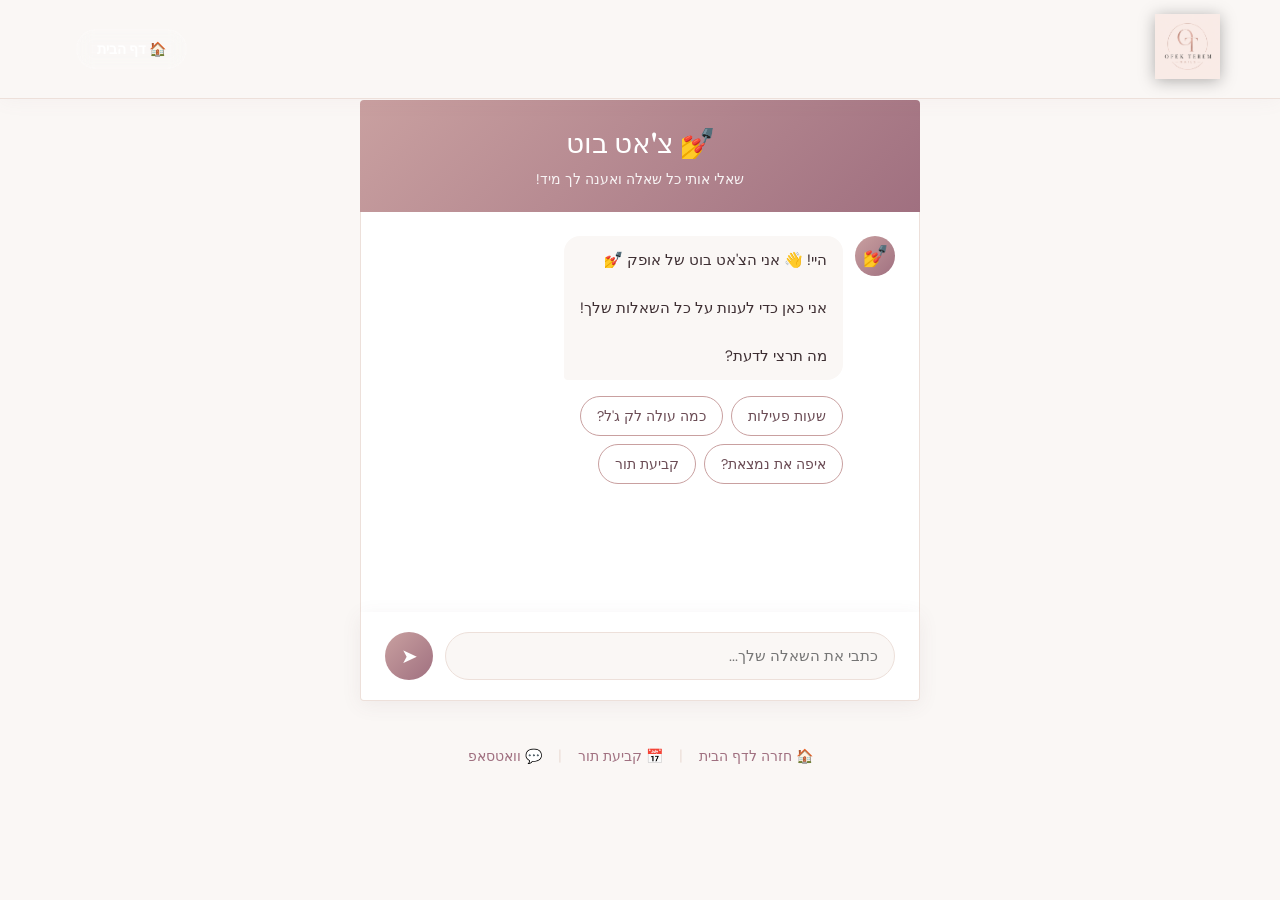
<file: chatbot.html>
<!DOCTYPE html>
<html lang="he" dir="rtl">
<head>
  <meta charset="UTF-8"/>
  <meta name="viewport" content="width=device-width, initial-scale=1.0"/>
  <title>צ'אט בוט | אופק תרם ניילס</title>
  <link rel="stylesheet" href="style.css"/>
  <link href="https://fonts.googleapis.com/css2?family=DM+Serif+Display:ital@0;1&family=DM+Sans:wght@300;400;500;600&display=swap" rel="stylesheet"/>
  <style>
    .chatbot-container { max-width: 600px; margin: 80px auto 40px; padding: 20px; }
    .chat-header {
      background: linear-gradient(135deg, var(--rose), var(--mauve));
      color: #fff; padding: 24px; border-radius: 4px 4px 0 0; text-align: center;
    }
    .chat-header h1 { font-family: 'DM Serif Display', serif; font-size: 28px; margin: 0 0 8px; font-weight: 400; }
    .chat-header p { margin: 0; opacity: 0.9; font-size: 14px; }
    .chat-messages {
      background: #fff; min-height: 400px; max-height: 500px;
      overflow-y: auto; padding: 24px;
      border-left: 1px solid var(--border); border-right: 1px solid var(--border);
    }
    .chat-message { margin-bottom: 16px; animation: slideIn 0.3s ease; }
    @keyframes slideIn { from { opacity:0; transform:translateY(10px); } to { opacity:1; transform:translateY(0); } }
    .message-bot { display: flex; gap: 12px; align-items: start; }
    .message-user { display: flex; gap: 12px; align-items: start; flex-direction: row-reverse; }
    .message-avatar {
      width: 40px; height: 40px; border-radius: 50%;
      display: flex; align-items: center; justify-content: center;
      font-size: 20px; flex-shrink: 0;
    }
    .bot-avatar { background: linear-gradient(135deg, var(--rose), var(--mauve)); }
    .user-avatar { background: var(--deep); }
    .message-bubble { max-width: 75%; padding: 12px 16px; border-radius: 16px; line-height: 1.6; font-size: 15px; }
    .bot-bubble { background: var(--cream); color: var(--text); border-bottom-left-radius: 4px; }
    .user-bubble { background: var(--deep); color: #fff; border-bottom-right-radius: 4px; }
    .quick-replies { display: flex; flex-wrap: wrap; gap: 8px; margin-top: 12px; padding: 0 52px; }
    .quick-reply-btn {
      background: #fff; border: 1.5px solid var(--rose); color: var(--deep);
      padding: 10px 16px; border-radius: 50px; font-size: 14px; cursor: pointer;
      transition: all 0.2s; font-family: 'DM Sans', sans-serif;
    }
    .quick-reply-btn:hover { background: var(--blush); border-color: var(--mauve); transform: translateY(-2px); }
    .chat-input-area {
      background: #fff; padding: 20px 24px; border-radius: 0 0 4px 4px;
      border: 1px solid var(--border); border-top: none;
      box-shadow: 0 4px 20px rgba(107,76,85,0.08);
    }
    .chat-input-wrapper { display: flex; gap: 12px; }
    .chat-input {
      flex: 1; padding: 12px 16px; border: 1px solid var(--border);
      border-radius: 50px; font-size: 15px; font-family: 'DM Sans', sans-serif;
      transition: border-color 0.2s; outline: none; background: var(--cream);
    }
    .chat-input:focus { border-color: var(--mauve); background: #fff; }
    .chat-send-btn {
      background: linear-gradient(135deg, var(--rose), var(--mauve));
      color: #fff; border: none; width: 48px; height: 48px; border-radius: 50%;
      cursor: pointer; display: flex; align-items: center; justify-content: center;
      font-size: 20px; transition: transform 0.2s;
    }
    .chat-send-btn:hover { transform: scale(1.1); }
    .typing-indicator { display: flex; gap: 4px; padding: 12px 16px; }
    .typing-dot { width: 8px; height: 8px; background: var(--border); border-radius: 50%; animation: typing 1.4s infinite; }
    .typing-dot:nth-child(2) { animation-delay: 0.2s; }
    .typing-dot:nth-child(3) { animation-delay: 0.4s; }
    @keyframes typing { 0%,60%,100% { transform:translateY(0); } 30% { transform:translateY(-10px); } }
    .chat-footer { text-align: center; margin-top: 24px; padding: 20px; }
    .chat-footer a { color: var(--mauve); text-decoration: none; font-size: 14px; transition: color 0.2s; }
    .chat-footer a:hover { color: var(--rose); }
    @media (max-width: 768px) {
      .chatbot-container { margin: 60px 0 20px; padding: 0; }
      .chat-header { border-radius: 0; }
      .chat-input-area { border-radius: 0; }
      .message-bubble { max-width: 85%; }
      .quick-replies { padding: 0 12px; }
    }
  </style>
</head>
<body>

  <nav class="navbar scrolled" id="navbar">
    <a href="index.html"><img src="logo.png" alt="אופק תרם ניילס" class="logo"/></a>
    <a href="index.html" class="home-btn-nav">🏠 דף הבית</a>
  </nav>

  <div class="chatbot-container">
    <div class="chat-header">
      <h1>💅 צ'אט בוט</h1>
      <p>שאלי אותי כל שאלה ואענה לך מיד!</p>
    </div>
    <div class="chat-messages" id="chatMessages"></div>
    <div class="chat-input-area">
      <div class="chat-input-wrapper">
        <input type="text" class="chat-input" id="chatInput" placeholder="כתבי את השאלה שלך..."/>
        <button class="chat-send-btn" id="sendBtn">➤</button>
      </div>
    </div>
    <div class="chat-footer">
      <a href="index.html">🏠 חזרה לדף הבית</a>
      <span style="color:var(--border);margin:0 12px">|</span>
      <a href="booking.html">📅 קביעת תור</a>
      <span style="color:var(--border);margin:0 12px">|</span>
      <a href="https://wa.me/972546827299" target="_blank">💬 וואטסאפ</a>
    </div>
  </div>

  <script src="booking.js"></script>
  <script>
    const chatMessages = document.getElementById('chatMessages');
    const chatInput   = document.getElementById('chatInput');
    const sendBtn     = document.getElementById('sendBtn');

    async function initChatbot() {
      try { await loadSettingsFromSheets(); } catch(e) {}
      setTimeout(() => {
        addMessage(
          'היי! 👋 אני הצ\'אט בוט של אופק 💅\n\nאני כאן כדי לענות על כל השאלות שלך!\n\nמה תרצי לדעת?',
          false,
          ['שעות פעילות', 'כמה עולה לק ג\'ל?', 'איפה את נמצאת?', 'קביעת תור']
        );
      }, 500);
    }

    function getServicesText() {
      const services = getServices();
      let text = '💰 מחירון השירותים:\n\n';
      services.forEach(s => { text += `${s.icon} ${s.name} - ₪${s.price}\n`; });
      text += '\n⏱️ משך הטיפולים:\n';
      services.forEach(s => { if (s.duration > 0) text += `• ${s.name}: ${s.duration} דקות\n`; });
      text += '\n📞 למבצעים ומחירים מיוחדים - צרי קשר בוואטסאפ! 💕';
      return text;
    }

    const faqData = {
      'שעות פעילות': {
        answer: '🕐 שעות הפעילות שלי:\n\n🗓️ ראשון - חמישי: 10:00-20:00\n🗓️ שישי: 10:00-14:00\n🗓️ שבת: סגור\n\n💡 ניתן לתאם תורים מיוחדים בשעות אחרות לפי בקשה 💅',
        quickReplies: ['כמה עולה לק ג\'ל?', 'איפה את נמצאת?', 'קביעת תור']
      },
      'מחיר': {
        get answer() { return getServicesText(); },
        quickReplies: ['שעות פעילות', 'איפה את נמצאת?', 'קביעת תור בוואטסאפ']
      },
      'מיקום': {
        answer: '📍 הכתובת המדויקת תישלח לך בוואטסאפ:\n• בעת קביעת התור\n• או פשוט שלחי הודעה ואשלח לך מיד\n\n🚗 חניות בשפע באזור!\n\n💬 לחצי על הכפתור למטה לקבלת הכתובת 💅',
        quickReplies: ['קבלת כתובת בוואטסאפ', 'קביעת תור', 'שעות פעילות']
      },
      'תור': {
        answer: '📅 מעולה! בואי נקבע לך תור\n\nאת יכולה לקבוע תור בשתי דרכים:\n\n1️⃣ דרך האתר - לחצי על הכפתור למטה\n2️⃣ דרך וואטסאפ - שלחי לי הודעה\n\nמה נוח לך יותר? 💅',
        quickReplies: ['קביעת תור באתר', 'קביעת תור בוואטסאפ']
      },
      'כמה זמן': {
        get answer() {
          const services = getServices();
          let text = '⏱️ משך הטיפולים:\n\n';
          services.forEach(s => { if (s.duration > 0) text += `${s.icon} ${s.name} - כ-${s.duration} דקות\n`; });
          text += '\nהזמן משתנה לפי מורכבות העיצוב 💕';
          return text;
        },
        quickReplies: ['כמה עולה לק ג\'ל?', 'קביעת תור', 'שעות פעילות']
      },
      'חומרים': {
        answer: '✨ אני משתמשת רק בחומרים איכותיים מהמותגים המובילים:\n\n💅 CND\n💅 OPI\n💅 Gelish\n💅 Entity\n\nכל החומרים בטוחים, עמידים ולא פוגעים בציפורן הטבעית! 🌸',
        quickReplies: ['כמה עולה לק ג\'ל?', 'קביעת תור', 'כמה זמן מחזיק?']
      },
      'עמידות': {
        answer: '💪 לק הג\'ל מחזיק בין 2-3 שבועות!\n\nזה תלוי ב:\n✓ סוג הפעילות שלך\n✓ טיפול נכון בציפורניים\n✓ שימוש בכפפות בעבודות בית\n\nעם טיפול נכון - הלק יישאר מושלם! 💅✨',
        quickReplies: ['טיפים לשמירה', 'קביעת תור', 'כמה עולה לק ג\'ל?']
      },
      'טיפים': {
        answer: '💡 טיפים לשמירה על הלק:\n\n✓ השתמשי בכפפות בעבודות בית\n✓ הימנעי מחשיפה ממושכת למים חמים\n✓ שמרי על לחות הידיים\n✓ אל תקלפי את הלק בעצמך!\n✓ חזרי לטיפול כל 2-3 שבועות\n\nככה הציפורניים יישארו מושלמות! 💅✨',
        quickReplies: ['כמה זמן מחזיק?', 'קביעת תור', 'חומרים']
      },
      'ביטול': {
        answer: '🔄 ביטול או שינוי תור:\n\nאת יכולה לבטל או לשנות תור עד 24 שעות לפני המועד 📅\n\nפשוט שלחי לי הודעה בוואטסאפ או דרך האזור האישי באתר 💬',
        quickReplies: ['קביעת תור בוואטסאפ', 'דף הבית']
      },
      'תשלום': {
        answer: '💳 אפשרויות תשלום:\n\n✓ מזומן 💵\n✓ העברה בנקאית 🏦\n✓ ביט / פייבוקס 📱\n\nהתשלום מתבצע בסיום הטיפול 💅',
        quickReplies: ['כמה עולה לק ג\'ל?', 'קביעת תור', 'דף הבית']
      }
    };

    const intentKeywords = {
      'שעות פעילות': ['שעות', 'פעילות', 'פתוח', 'סגור', 'מתי', 'זמינה', 'עובדת', 'ימים'],
      'מחיר': ['מחיר', 'עולה', 'כמה', 'עלות', 'לק ג\'ל', 'מחירון', 'טיפסים', 'בנייה'],
      'מיקום': ['איפה', 'מיקום', 'כתובת', 'נמצאת', 'הגעה', 'חניה', 'מפה'],
      'תור': ['תור', 'קביעה', 'לקבוע', 'זימון', 'פגישה'],
      'כמה זמן': ['כמה זמן', 'משך', 'זמן טיפול', 'דקות', 'כמה לוקח'],
      'חומרים': ['חומרים', 'מוצרים', 'איכות', 'מותגים', 'בטוח'],
      'עמידות': ['מחזיק', 'עמיד', 'נשאר', 'עמידות'],
      'טיפים': ['טיפים', 'שמירה', 'לשמור', 'המלצות'],
      'ביטול': ['ביטול', 'לבטל', 'שינוי', 'לשנות', 'ביטלתי'],
      'תשלום': ['תשלום', 'לשלם', 'מזומן', 'ביט', 'אשראי']
    };

    function findIntent(message) {
      const lower = message.toLowerCase();
      for (const [intent, keywords] of Object.entries(intentKeywords)) {
        for (const kw of keywords) {
          if (lower.includes(kw)) return intent;
        }
      }
      return null;
    }

    function addMessage(text, isUser = false, quickReplies = []) {
      const div = document.createElement('div');
      div.className = `chat-message ${isUser ? 'message-user' : 'message-bot'}`;
      const avatar = document.createElement('div');
      avatar.className = `message-avatar ${isUser ? 'user-avatar' : 'bot-avatar'}`;
      avatar.textContent = isUser ? '👤' : '💅';
      const bubble = document.createElement('div');
      bubble.className = `message-bubble ${isUser ? 'user-bubble' : 'bot-bubble'}`;
      bubble.innerHTML = text.replace(/\n/g, '<br>');
      div.appendChild(avatar);
      div.appendChild(bubble);
      chatMessages.appendChild(div);
      if (quickReplies.length > 0) {
        const repliesDiv = document.createElement('div');
        repliesDiv.className = 'quick-replies';
        quickReplies.forEach(reply => {
          const btn = document.createElement('button');
          btn.className = 'quick-reply-btn';
          btn.textContent = reply;
          btn.onclick = () => handleQuickReply(reply);
          repliesDiv.appendChild(btn);
        });
        chatMessages.appendChild(repliesDiv);
      }
      chatMessages.scrollTop = chatMessages.scrollHeight;
    }

    function showTyping() {
      const div = document.createElement('div');
      div.className = 'chat-message message-bot'; div.id = 'typingIndicator';
      const avatar = document.createElement('div');
      avatar.className = 'message-avatar bot-avatar'; avatar.textContent = '💅';
      const bubble = document.createElement('div');
      bubble.className = 'message-bubble bot-bubble typing-indicator';
      bubble.innerHTML = '<div class="typing-dot"></div><div class="typing-dot"></div><div class="typing-dot"></div>';
      div.appendChild(avatar); div.appendChild(bubble);
      chatMessages.appendChild(div);
      chatMessages.scrollTop = chatMessages.scrollHeight;
    }

    function hideTyping() {
      document.getElementById('typingIndicator')?.remove();
    }

    function handleMessage(message) {
      if (!message.trim()) return;
      addMessage(message, true);
      chatInput.value = '';
      showTyping();
      setTimeout(() => {
        hideTyping();
        const intent = findIntent(message);
        if (intent && faqData[intent]) {
          addMessage(faqData[intent].answer, false, faqData[intent].quickReplies);
        } else {
          addMessage(
            'מצטערת, לא הבנתי את השאלה 😅\n\nאת יכולה לשאול אותי על:\n• שעות פעילות\n• מחירים\n• מיקום\n• קביעת תור\n\nאו פשוט לחצי על אחד הכפתורים למטה 👇',
            false,
            ['שעות פעילות', 'כמה עולה לק ג\'ל?', 'קביעת תור']
          );
        }
      }, 1000);
    }

    function handleQuickReply(reply) {
      if (reply === 'קביעת תור באתר') { window.location.href = 'booking.html'; return; }
      if (reply === 'קביעת תור בוואטסאפ') { window.open('https://wa.me/972546827299?text=היי%20אופק!%20אשמח%20לקבוע%20תור%20💅', '_blank'); return; }
      if (reply === 'קבלת כתובת בוואטסאפ') { window.open('https://wa.me/972546827299?text=היי%20אופק!%20אשמח%20לקבל%20את%20הכתובת%20המדויקת%20🗺️', '_blank'); return; }
      if (reply === 'דף הבית') { window.location.href = 'index.html'; return; }
      handleMessage(reply);
    }

    sendBtn.addEventListener('click', () => handleMessage(chatInput.value));
    chatInput.addEventListener('keypress', e => { if (e.key === 'Enter') handleMessage(chatInput.value); });

    initChatbot();
  </script>
</body>
</html>
</file>
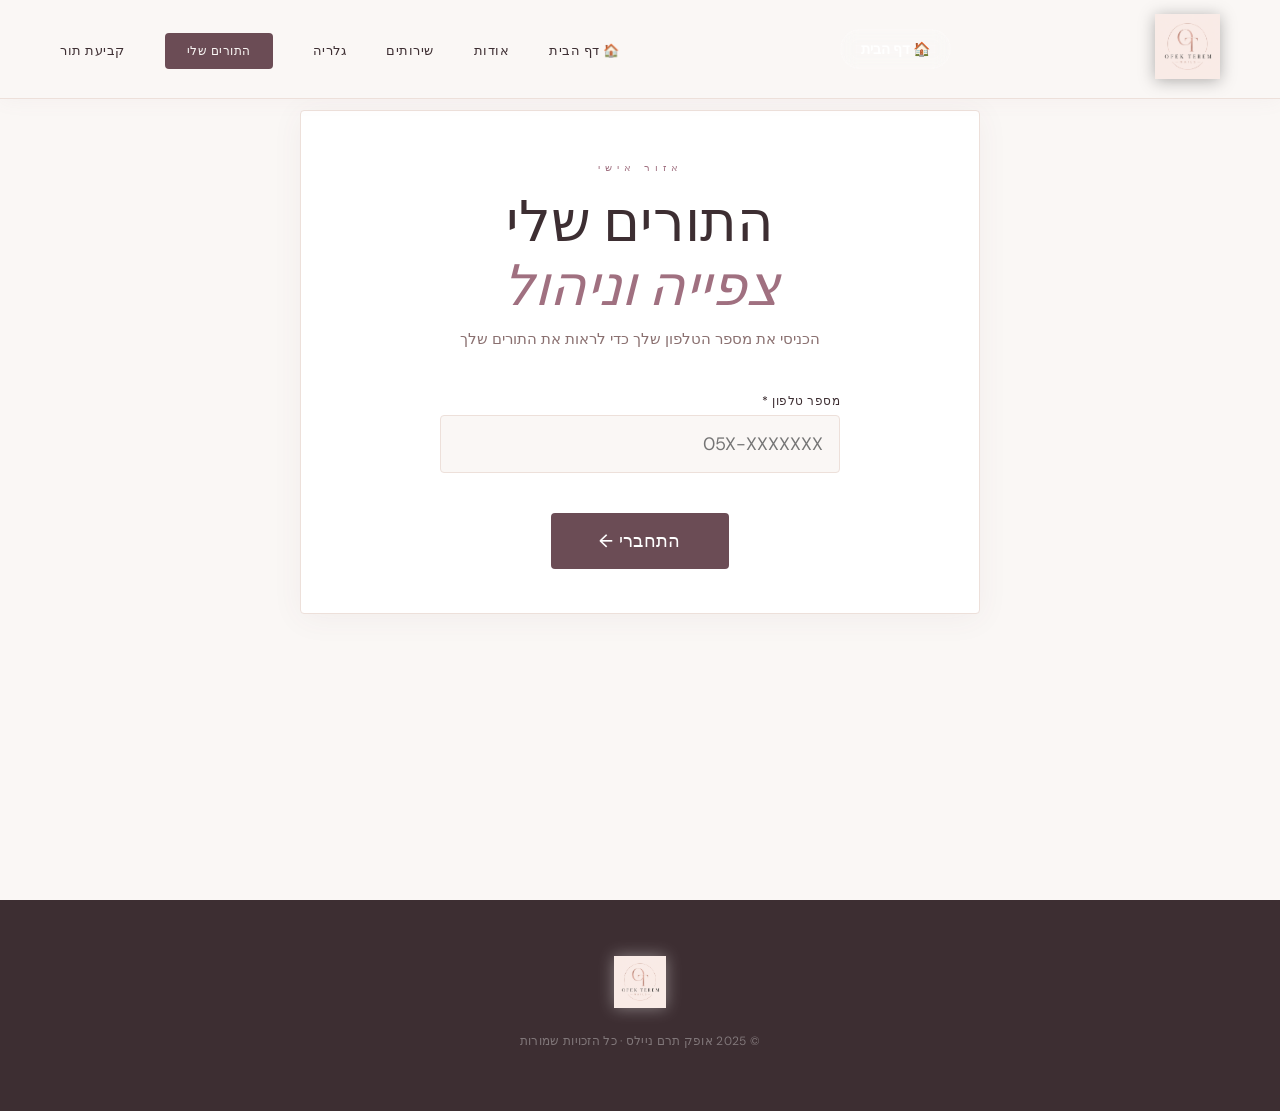
<file: my-appointments.html>
﻿<!DOCTYPE html>
<html lang="he" dir="rtl">
<head>
  <meta charset="UTF-8"/>
  <meta name="viewport" content="width=device-width, initial-scale=1.0"/>
  <title>התורים שלי | אופק תרם ניילס</title>
  <link rel="stylesheet" href="style.css"/>
  <link rel="stylesheet" href="booking.css"/>
  <link href="https://fonts.googleapis.com/css2?family=DM+Serif+Display:ital@0;1&family=DM+Sans:wght@300;400;500;600&display=swap" rel="stylesheet"/>
</head>
<body class="booking-page">

  <!-- NAVBAR -->
  <nav class="navbar scrolled" id="navbar">
    <a href="index.html"><img src="logo.png" alt="אופק תרם ניילס" class="logo"/></a>
    <a href="index.html" class="home-btn-nav">🏠 דף הבית</a>
    <ul>
      <li><a href="index.html">🏠 דף הבית</a></li>
      <li><a href="index.html#about">אודות</a></li>
      <li><a href="index.html#services">שירותים</a></li>
      <li><a href="index.html#gallery">גלריה</a></li>
      <li><a href="my-appointments.html" class="nav-cta">התורים שלי</a></li>
      <li><a href="booking.html">קביעת תור</a></li>
    </ul>
    <button class="hamburger" id="hamburger">&#9776;</button>
  </nav>

  <!-- MOBILE MENU -->
  <div class="mobile-menu" id="mobileMenu">
    <button class="close-menu" id="closeMenu">✕</button>
    <ul>
      <li><a href="index.html" class="mob-link">🏠 דף הבית</a></li>
      <li><a href="index.html#about" class="mob-link">אודות</a></li>
      <li><a href="index.html#services" class="mob-link">שירותים</a></li>
      <li><a href="index.html#gallery" class="mob-link">גלריה</a></li>
      <li><a href="my-appointments.html" class="mob-link">התורים שלי</a></li>
      <li><a href="booking.html" class="mob-link">קביעת תור</a></li>
    </ul>
  </div>

  <main class="booking-main">
    
    <!-- LOGIN STEP -->
    <div class="booking-card" id="loginStep">
      <div class="booking-header">
        <span class="section-tag">אזור אישי</span>
        <h1>התורים שלי<br/><em>צפייה וניהול</em></h1>
        <p>הכניסי את מספר הטלפון שלך כדי לראות את התורים שלך</p>
      </div>
      
      <div class="form-group" style="max-width:400px;margin:40px auto">
        <label>מספר טלפון *</label>
        <input type="tel" id="phoneInput" placeholder="05X-XXXXXXX" inputmode="numeric" style="font-size:18px;padding:16px"/>
      </div>
      <p id="phoneErr" style="color:#e05;font-size:14px;text-align:center;display:none;margin-top:-20px">מספר לא תקין</p>
      <div style="text-align:center;margin-top:30px">
        <button class="btn-next" id="loginBtn" style="padding:16px 48px;font-size:18px">התחברי ←</button>
      </div>
    </div>

    <!-- APPOINTMENTS VIEW -->
    <div class="booking-card" id="appointmentsView" style="display:none">
      <div class="booking-header">
        <div class="cl-user-header" style="justify-content:center;margin-bottom:30px">
          <div class="cl-avatar" id="userAvatar" style="width:60px;height:60px;font-size:24px"></div>
          <div style="text-align:center">
            <strong id="userName" style="font-size:22px;display:block;margin-bottom:4px"></strong>
            <span id="userPhone" style="font-size:14px;color:#aaa"></span>
          </div>
        </div>
        <h1 style="margin-top:20px">התורים שלי</h1>
      </div>

      <div id="apptsList" class="cl-appts-list" style="margin-top:30px"></div>

      <div style="text-align:center;margin-top:40px;display:flex;gap:12px;justify-content:center;flex-wrap:wrap">
        <a href="booking.html" class="btn-next" style="display:inline-block;padding:14px 32px">➕ קבעי תור חדש</a>
        <button class="btn-outline" onclick="doLogout()" style="padding:14px 32px;color:var(--dark);border-color:var(--pink)">התנתק</button>
        <a href="index.html" class="btn-outline" style="display:inline-block;padding:14px 32px;color:var(--dark);border-color:var(--pink)">🏠 דף הבית</a>
      </div>
    </div>

  </main>

  <footer>
    <img src="logo.png" alt="logo" class="footer-logo"/>
    <p>© 2025 אופק תרם ניילס · כל הזכויות שמורות</p>
  </footer>

  <script>
    const WEBAPP_URL = 'https://script.google.com/macros/s/AKfycbxWE5GsJqR05MTabvUrtmb1_siLD-pmLwpXHiG3T7AAUkwr07xpOhBbqCZeV4fqx7E/exec';

    // Mobile menu
    document.getElementById('hamburger')?.addEventListener('click', () => {
      document.getElementById('mobileMenu').classList.add('open');
    });
    document.getElementById('closeMenu')?.addEventListener('click', () => {
      document.getElementById('mobileMenu').classList.remove('open');
    });
    document.querySelectorAll('.mob-link').forEach(link => {
      link.addEventListener('click', () => {
        document.getElementById('mobileMenu').classList.remove('open');
      });
    });

    // Check if already logged in
    const saved = localStorage.getItem('clientSession');
    if (saved) {
      try {
        const client = JSON.parse(saved);
        showAppointments(client);
      } catch(e) {}
    }

    // Login
    document.getElementById('loginBtn').addEventListener('click', doLogin);
    document.getElementById('phoneInput').addEventListener('keydown', e => {
      if (e.key === 'Enter') doLogin();
    });

    function doLogin() {
      const phone = document.getElementById('phoneInput').value.trim();
      const errEl = document.getElementById('phoneErr');
      if (!phone || !/^[0-9+\-\s]{9,15}$/.test(phone)) {
        errEl.style.display = 'block';
        return;
      }
      errEl.style.display = 'none';
      const btn = document.getElementById('loginBtn');
      btn.textContent = 'מחפש...';
      btn.disabled = true;

      const cb = 'lc' + Date.now();
      const url = WEBAPP_URL + '?action=lookupClient&callback=' + cb + '&phone=' + encodeURIComponent(phone);
      window[cb] = (data) => {
        delete window[cb]; document.getElementById(cb)?.remove();
        btn.textContent = 'התחברי ←';
        btn.disabled = false;
        const client = { name: data && data.name ? data.name : null, phone };
        localStorage.setItem('clientSession', JSON.stringify(client));
        showAppointments(client);
      };
      const s = document.createElement('script');
      s.id = cb; s.src = url;
      s.onerror = () => {
        delete window[cb];
        btn.textContent = 'התחברי ←';
        btn.disabled = false;
        const client = { name: null, phone };
        localStorage.setItem('clientSession', JSON.stringify(client));
        showAppointments(client);
      };
      document.body.appendChild(s);
    }

    function showAppointments(client) {
      console.log('showAppointments called with:', client);
      document.getElementById('loginStep').style.display = 'none';
      document.getElementById('appointmentsView').style.display = 'block';
      document.getElementById('userAvatar').textContent = client.name ? client.name.charAt(0) : '👤';
      
      // אם אין שם - הצג "לקוח לא רשום" עם אפשרות להירשם
      if (!client.name) {
        document.getElementById('userName').innerHTML = '<span style="color:#f0a500">👤 לקוח לא רשום</span>';
        const registerBtn = '<a href="booking.html" class="btn-next" style="display:inline-block;padding:12px 28px;margin-top:12px;font-size:16px">📝 הירשמי עכשיו</a>';
        document.getElementById('userName').innerHTML += '<br/>' + registerBtn;
      } else {
        document.getElementById('userName').textContent = client.name;
      }
      
      document.getElementById('userPhone').textContent = client.phone;
      
      const list = document.getElementById('apptsList');
      list.innerHTML = '<p class="cl-loading">טוען תורים... ⏳</p>';

      const cb = 'ma' + Date.now();
      const url = WEBAPP_URL + '?action=load&callback=' + cb;
      window[cb] = (rows) => {
        delete window[cb];
        document.getElementById(cb)?.remove();
        const norm = p => { let n = String(p||'').replace(/\D/g,''); if(n.startsWith('972')) n='0'+n.slice(3); if(!n.startsWith('0')&&n.length>0) n='0'+n; return n; };
        const appts = (Array.isArray(rows) ? rows : []).map(r => {
          let time = String(r['שעה'] || '');
          if (time.includes('T') || time.includes('1899')) {
            const d = new Date(time);
            time = String(d.getHours()).padStart(2,'0') + ':' + String(d.getMinutes()).padStart(2,'0');
          }
          let date = String(r['תאריך'] || '');
          if (date.includes('T') || date.includes('Z')) {
            const d = new Date(date);
            date = d.getFullYear() + '-' + String(d.getMonth()+1).padStart(2,'0') + '-' + String(d.getDate()).padStart(2,'0');
          }
          let p = String(r['טלפון'] || '');
          p = norm(p);
          return { id: String(r['ID'] || ''), serviceName: String(r['שירות'] || ''), date, time, status: String(r['סטטוס'] || ''), phone: p };
        }).filter(a => {
          const today = new Date().toISOString().slice(0,10);
          return norm(a.phone) === norm(client.phone) && (a.status === 'pending' || a.status === 'confirmed') && a.date >= today;
        }).sort((a, b) => (a.date + a.time).localeCompare(b.date + b.time));

        if (appts.length === 0) {
          const noApptsMsg = client.name 
            ? '<p class="cl-empty">אין תורים פעילים כרגע 🌸</p>'
            : '<p class="cl-empty">לא נמצאו תורים למספר זה.<br/>אם את לקוחה חדשה, קבעי תור ראשון! 💅</p>';
          list.innerHTML = noApptsMsg;
          return;
        }
        // טען מספר וואטסאפ מההגדרות
        let waPhone = '972546827299';
        try {
          const s = localStorage.getItem('settings');
          if (s) { const p = JSON.parse(s).waPhone; if (p) waPhone = p.replace(/\D/g,''); }
        } catch(e) {}
        list.innerHTML = appts.map(a => {
          const statusEmoji = a.status === 'confirmed' ? '✅' : '⏳';
          const statusText = a.status === 'confirmed' ? 'מאושר' : 'ממתין לאישור';
          const statusColor = a.status === 'confirmed' ? '#25D366' : '#f0a500';
          const d = new Date(a.date);
          const dateLabel = d.toLocaleDateString('he-IL', { weekday: 'long', day: 'numeric', month: 'long' });
          const cancelMsg = encodeURIComponent(`היי אופק! 💅\nאני רוצה לבטל את התור שלי:\n💅 ${a.serviceName}\n📅 ${dateLabel}\n🕐 ${a.time}\nתודה!`);
          const changeMsg = encodeURIComponent(`היי אופק! 💅\nאני רוצה לשנות את התור שלי:\n💅 ${a.serviceName}\n📅 ${dateLabel}\n🕐 ${a.time}\nאפשר לתאם זמן אחר?`);
          return `
            <div class="cl-appt-card" id="appt-${a.id}">
              <div class="cl-appt-status" style="color:${statusColor}">${statusEmoji} ${statusText}</div>
              <div class="cl-appt-service">💅 ${a.serviceName}</div>
              <div class="cl-appt-dt">📅 ${dateLabel} &nbsp;·&nbsp; 🕐 ${a.time}</div>
              <div class="cl-appt-actions">
                ${a.status === 'pending' ? `
                  <button onclick="cancelAppt('${a.id}', this)" class="cl-appt-btn cancel" style="cursor:pointer">✕ ביטול תור</button>
                ` : `
                  <a href="https://wa.me/${waPhone}?text=${changeMsg}" target="_blank" class="cl-appt-btn change">✏️ שינוי תור</a>
                  <a href="https://wa.me/${waPhone}?text=${cancelMsg}" target="_blank" class="cl-appt-btn cancel">✕ ביטול</a>
                `}
              </div>
            </div>`;
        }).join('');
      };
      const s = document.createElement('script');
      s.id = cb;
      s.src = url;
      s.onerror = () => { delete window[cb]; list.innerHTML = '<p class="cl-empty">לא ניתן לטעון</p>'; };
      document.body.appendChild(s);
    }

    function cancelAppt(id, btn) {
      if (!confirm('בטוחה שתרצי לבטל את התור?')) return;
      btn.textContent = 'מבטל...';
      btn.disabled = true;
      const cb = 'ca' + Date.now();
      const url = WEBAPP_URL + '?action=updateStatus&callback=' + cb + '&id=' + encodeURIComponent(id) + '&status=cancelled';
      window[cb] = () => {
        delete window[cb]; document.getElementById(cb)?.remove();
        const card = document.getElementById('appt-' + id);
        if (card) {
          card.style.opacity = '0.5';
          card.innerHTML = '<div style="text-align:center;padding:16px;color:#888">✅ התור בוטל בהצלחה</div>';
          setTimeout(() => card.remove(), 2000);
        }
      };
      const s = document.createElement('script');
      s.id = cb; s.src = url;
      s.onerror = () => { delete window[cb]; btn.textContent = '✕ ביטול תור'; btn.disabled = false; alert('שגיאה, נסי שוב'); };
      document.body.appendChild(s);
    }

    function doLogout() {
      localStorage.removeItem('clientSession');
      document.getElementById('appointmentsView').style.display = 'none';
      document.getElementById('loginStep').style.display = 'block';
      document.getElementById('phoneInput').value = '';
    }
  </script>
</body>
</html>
</file>
<file: style.css>
@import url('https://fonts.googleapis.com/css2?family=DM+Serif+Display:ital@0;1&family=DM+Sans:wght@300;400;500;600&display=swap');

*, *::before, *::after { margin: 0; padding: 0; box-sizing: border-box; }

:root {
  --blush:     #f2e0dc;
  --nude:      #e8d5c4;
  --rose:      #c9a0a0;
  --mauve:     #a07080;
  --deep:      #6b4c55;
  --cream:     #faf7f5;
  --white:     #ffffff;
  --text:      #3d2e32;
  --text-light:#8a7070;
  --border:    #ede0da;
}

html { scroll-behavior: smooth; }

body {
  font-family: 'DM Sans', sans-serif;
  background: var(--cream);
  color: var(--text);
  direction: rtl;
  overflow-x: hidden;
  cursor: none;
}

.hidden { display: none !important; }

/* ── CURSOR ── */
.cursor {
  width: 10px; height: 10px;
  background: #fff;
  border-radius: 50%;
  position: fixed;
  pointer-events: none;
  z-index: 9999;
  transform: translate(-50%, -50%);
  transition: transform 0.1s;
  mix-blend-mode: difference;
}
.cursor-follower {
  width: 36px; height: 36px;
  border: 1.5px solid rgba(255,255,255,0.7);
  border-radius: 50%;
  position: fixed;
  pointer-events: none;
  z-index: 9998;
  transform: translate(-50%, -50%);
  transition: all 0.15s ease;
  opacity: 0.6;
  mix-blend-mode: difference;
}

/* ── NAVBAR ── */
.navbar {
  position: fixed;
  top: 0; left: 0; right: 0;
  display: flex;
  align-items: center;
  justify-content: space-between;
  padding: 20px 60px;
  z-index: 1000;
  transition: all 0.4s ease;
}
.navbar.scrolled {
  background: rgba(250,247,245,0.97);
  backdrop-filter: blur(20px);
  padding: 14px 60px;
  border-bottom: 1px solid var(--border);
  box-shadow: 0 1px 20px rgba(160,112,128,0.06);
}
.logo {
  height: 65px;
  object-fit: contain;
  filter: drop-shadow(0 2px 8px rgba(0,0,0,0.3));
}
.home-btn-nav {
  display: inline-flex;
  align-items: center;
  gap: 6px;
  background: rgba(255,255,255,0.15);
  backdrop-filter: blur(8px);
  color: #fff;
  text-decoration: none;
  padding: 10px 20px;
  border-radius: 50px;
  font-size: 14px;
  font-weight: 600;
  border: 1.5px solid rgba(255,255,255,0.25);
  transition: all 0.3s;
  margin-left: 16px;
}
.home-btn-nav:hover {
  background: rgba(255,255,255,0.25);
  border-color: rgba(255,255,255,0.4);
  transform: translateY(-1px);
}
.navbar ul {
  list-style: none;
  display: flex;
  align-items: center;
  gap: 40px;
}
.navbar ul a {
  color: var(--text);
  text-decoration: none;
  font-size: 13px;
  font-weight: 400;
  letter-spacing: 0.5px;
  transition: color 0.2s;
  position: relative;
}
.navbar ul a::after {
  content: '';
  position: absolute;
  bottom: -3px; left: 0; right: 0;
  height: 1px;
  background: var(--mauve);
  transform: scaleX(0);
  transform-origin: right;
  transition: transform 0.3s ease;
}
.navbar ul a:hover { color: var(--mauve); }
.navbar ul a:hover::after { transform: scaleX(1); transform-origin: left; }
.nav-cta {
  background: var(--deep) !important;
  color: var(--cream) !important;
  padding: 10px 22px !important;
  border-radius: 4px !important;
  font-weight: 500 !important;
  letter-spacing: 0.5px !important;
  font-size: 12px !important;
  transition: all 0.2s !important;
}
.nav-cta::after { display: none !important; }
.nav-cta:hover { background: var(--mauve) !important; color: #fff !important; }

.hamburger {
  display: none;
  background: none;
  border: none;
  color: var(--text);
  font-size: 24px;
  cursor: pointer;
}

/* ── MOBILE MENU ── */
.mobile-menu {
  position: fixed;
  inset: 0;
  background: var(--cream);
  z-index: 2000;
  display: flex;
  flex-direction: column;
  align-items: center;
  justify-content: center;
  gap: 0;
  transform: translateX(100%);
  transition: transform 0.4s cubic-bezier(0.77,0,0.175,1);
}
.mobile-menu.open { transform: translateX(0); }
.mobile-menu ul { list-style: none; text-align: center; }
.mobile-menu ul li { margin: 18px 0; }
.mobile-menu ul a {
  color: var(--text);
  text-decoration: none;
  font-size: 26px;
  font-family: 'DM Serif Display', serif;
  font-weight: 400;
}
.close-menu {
  background: none;
  border: none;
  color: var(--mauve);
  font-size: 28px;
  cursor: pointer;
  position: absolute;
  top: 28px; left: 28px;
}

/* ── HERO ── */
.hero {
  position: relative;
  height: 100vh;
  min-height: 680px;
  display: flex;
  align-items: center;
  justify-content: center;
  text-align: center;
  overflow: hidden;
}
.hero-slides { position: absolute; inset: 0; }
.hero-slide {
  position: absolute;
  inset: 0;
  background-size: cover;
  background-position: center;
  opacity: 0;
  transition: opacity 2s ease;
}
.hero-slide.active { opacity: 1; }
.hero-overlay {
  position: absolute;
  inset: 0;
  background: linear-gradient(
    to bottom,
    rgba(61,46,50,0.2) 0%,
    rgba(61,46,50,0.45) 50%,
    rgba(61,46,50,0.72) 100%
  );
  z-index: 1;
}
#particles { position: absolute; inset: 0; z-index: 2; pointer-events: none; opacity: 0.4; }
.hero-content {
  position: relative;
  z-index: 3;
  color: #fff;
  padding: 0 24px;
  max-width: 700px;
}
.hero-tag {
  display: inline-block;
  font-size: 10px;
  letter-spacing: 7px;
  text-transform: uppercase;
  color: rgba(255,255,255,0.95);
  margin-bottom: 20px;
  font-weight: 600;
  border: 1px solid rgba(255,255,255,0.6);
  padding: 6px 16px;
  border-radius: 40px;
  text-shadow: 0 1px 8px rgba(0,0,0,0.4);
}
.hero-title {
  font-family: 'DM Serif Display', serif;
  font-size: clamp(48px, 7vw, 96px);
  font-weight: 400;
  line-height: 1.08;
  margin-bottom: 20px;
  color: #fff;
}
.hero-title em {
  font-style: italic;
  color: var(--blush);
}
.hero-desc {
  font-size: 16px;
  font-weight: 300;
  margin-bottom: 44px;
  opacity: 0.85;
  line-height: 1.8;
  letter-spacing: 0.3px;
  max-width: 480px;
  margin-left: auto;
  margin-right: auto;
}
.hero-btns {
  display: flex;
  gap: 14px;
  justify-content: center;
  flex-wrap: wrap;
}
.btn-outline {
  display: inline-flex;
  align-items: center;
  padding: 14px 32px;
  border-radius: 50px;
  border: 1.5px solid rgba(255,255,255,0.55);
  color: #fff;
  text-decoration: none;
  font-size: 14px;
  font-weight: 400;
  letter-spacing: 0.3px;
  transition: all 0.3s;
  backdrop-filter: blur(6px);
  background: rgba(255,255,255,0.08);
}
.btn-outline:hover {
  background: rgba(255,255,255,0.2);
  border-color: #fff;
}
.hero-scroll {
  position: absolute;
  bottom: 40px;
  left: 50%;
  transform: translateX(-50%);
  z-index: 3;
}
.hero-scroll span {
  display: block;
  width: 1px;
  height: 48px;
  background: linear-gradient(to bottom, transparent, rgba(255,255,255,0.6));
  margin: 0 auto;
  animation: scrollLine 2s ease-in-out infinite;
}
@keyframes scrollLine {
  0%   { transform: scaleY(0); transform-origin: top; opacity: 0; }
  50%  { transform: scaleY(1); transform-origin: top; opacity: 1; }
  100% { transform: scaleY(1); transform-origin: bottom; opacity: 0; }
}

.navbar.scrolled .home-btn-nav {
  background: rgba(255,255,255,0.1);
  border-color: rgba(255,255,255,0.2);
  color: #fff;
}
.btn-wa {
  display: inline-flex;
  align-items: center;
  gap: 10px;
  background: var(--blush);
  color: var(--deep);
  padding: 15px 34px;
  border-radius: 50px;
  text-decoration: none;
  font-size: 15px;
  font-weight: 600;
  letter-spacing: 0.3px;
  transition: all 0.25s;
  box-shadow: 0 4px 20px rgba(0,0,0,0.15);
}
.btn-wa svg { width: 20px; height: 20px; flex-shrink: 0; fill: #25D366; }
.btn-wa:hover { transform: translateY(-2px); box-shadow: 0 8px 28px rgba(0,0,0,0.2); background: #fff; }
.btn-wa.large { padding: 18px 44px; font-size: 16px; }

/* ── MARQUEE ── */
.marquee-wrap {
  background: var(--blush);
  overflow: hidden;
  padding: 12px 0;
  border-top: 1px solid var(--border);
  border-bottom: 1px solid var(--border);
}
.marquee-track {
  display: flex;
  gap: 40px;
  white-space: nowrap;
  animation: marquee 30s linear infinite;
  width: max-content;
}
.marquee-track span {
  font-size: 10px;
  letter-spacing: 4px;
  text-transform: uppercase;
  color: var(--mauve);
  font-weight: 400;
}
.marquee-track span:nth-child(even) {
  color: var(--rose);
  font-size: 8px;
}
@keyframes marquee {
  from { transform: translateX(0); }
  to   { transform: translateX(-50%); }
}

/* ── CLIENT AREA BANNER ── */
.client-area-banner {
  background: var(--blush);
  padding: 28px 0;
  border-bottom: 1px solid var(--border);
}
.cab-content {
  display: flex;
  align-items: center;
  justify-content: space-between;
  gap: 24px;
  flex-wrap: wrap;
}
.cab-icon { font-size: 36px; flex-shrink: 0; }
.cab-text { flex: 1; min-width: 220px; }
.cab-text h3 {
  font-family: 'DM Serif Display', serif;
  font-size: 22px;
  color: var(--deep);
  margin-bottom: 4px;
  font-weight: 400;
}
.cab-text p { font-size: 14px; color: var(--mauve); line-height: 1.6; }
.cab-btn {
  background: var(--deep);
  color: #fff;
  padding: 12px 28px;
  border-radius: 4px;
  text-decoration: none;
  font-size: 14px;
  font-weight: 500;
  letter-spacing: 0.3px;
  transition: all 0.25s;
  flex-shrink: 0;
}
.cab-btn:hover { background: var(--mauve); transform: translateY(-1px); }
@media (max-width: 768px) {
  .cab-content { flex-direction: column; text-align: center; }
  .cab-btn { width: 100%; max-width: 280px; text-align: center; }
}

/* ── CONTAINER ── */
.container { max-width: 1160px; margin: 0 auto; padding: 0 40px; }

/* ── SECTION TAG ── */
.section-tag {
  display: inline-block;
  font-size: 10px;
  letter-spacing: 5px;
  text-transform: uppercase;
  color: var(--mauve);
  font-weight: 500;
  margin-bottom: 16px;
}
.section-tag.light { color: var(--nude); }

/* ── ABOUT ── */
.about { padding: 120px 0; background: var(--white); }
.about-grid {
  display: grid;
  grid-template-columns: 1fr 1fr;
  gap: 80px;
  align-items: center;
}
.about-img-wrap {
  position: relative;
  overflow: visible;
}
.about-img-wrap img {
  width: 100%;
  height: 540px;
  object-fit: cover;
  border-radius: 2px;
  display: block;
  box-shadow: 20px 20px 0px var(--blush), 0 8px 40px rgba(107,76,85,0.12);
}
.about-badge {
  position: absolute;
  bottom: -16px;
  right: -16px;
  background: var(--deep);
  color: #fff;
  padding: 12px 20px;
  border-radius: 2px;
  font-size: 11px;
  font-weight: 500;
  letter-spacing: 2px;
  text-transform: uppercase;
}
.about-text h2 {
  font-family: 'DM Serif Display', serif;
  font-size: 44px;
  color: var(--text);
  line-height: 1.2;
  margin-bottom: 20px;
  font-weight: 400;
}
.about-text p {
  font-size: 15px;
  line-height: 1.9;
  color: var(--text-light);
  margin-bottom: 18px;
}
.stats { display: flex; gap: 48px; margin-top: 40px; }
.stat { text-align: center; }
.stat span:first-child {
  display: block;
  font-family: 'DM Serif Display', serif;
  font-size: 44px;
  color: var(--deep);
  font-weight: 400;
  line-height: 1;
}
.stat span:nth-child(2) {
  font-family: 'DM Serif Display', serif;
  font-size: 28px;
  color: var(--deep);
}
.stat p { font-size: 12px; color: var(--text-light); margin-top: 6px; letter-spacing: 1px; text-transform: uppercase; }

/* ── SERVICES ── */
.services { padding: 120px 0; background: var(--cream); text-align: center; }
.services h2 {
  font-family: 'DM Serif Display', serif;
  font-size: 44px;
  color: var(--text);
  margin-bottom: 56px;
  font-weight: 400;
}
.services-grid { display: grid; grid-template-columns: repeat(4, 1fr); gap: 20px; }
.service-card {
  background: var(--white);
  border-radius: 2px;
  overflow: hidden;
  border: 1px solid var(--border);
  transition: transform 0.3s, box-shadow 0.3s;
  text-align: right;
}
.service-card:hover {
  transform: translateY(-8px);
  box-shadow: 0 20px 48px rgba(107,76,85,0.12);
  border-color: var(--rose);
}
.service-img { height: 200px; overflow: hidden; }
.service-img img { width: 100%; height: 100%; object-fit: cover; transition: transform 0.6s; }
.service-card:hover .service-img img { transform: scale(1.06); }
.service-body { padding: 22px; }
.service-icon { font-size: 24px; margin-bottom: 8px; }
.service-card h3 {
  font-family: 'DM Serif Display', serif;
  font-size: 17px;
  color: var(--text);
  margin-bottom: 8px;
  font-weight: 400;
}
.service-card p { font-size: 13px; color: var(--text-light); line-height: 1.7; }

/* ── GALLERY ── */
.gallery { padding: 120px 0; background: var(--white); text-align: center; }
.gallery h2 {
  font-family: 'DM Serif Display', serif;
  font-size: 44px;
  color: var(--text);
  margin-bottom: 56px;
  font-weight: 400;
}
.gallery-grid {
  display: grid;
  grid-template-columns: repeat(4, 1fr);
  gap: 8px;
}
.gallery-item {
  overflow: hidden;
  border-radius: 2px;
  aspect-ratio: 1;
  cursor: pointer;
  position: relative;
}
.gallery-item img {
  width: 100%; height: 100%;
  object-fit: cover;
  transition: transform 0.6s ease;
  display: block;
}
.gallery-overlay {
  position: absolute;
  inset: 0;
  background: rgba(107,76,85,0.5);
  display: flex;
  align-items: center;
  justify-content: center;
  opacity: 0;
  transition: opacity 0.3s;
}
.gallery-overlay span {
  color: #fff;
  font-size: 11px;
  letter-spacing: 4px;
  text-transform: uppercase;
  font-weight: 400;
}
.gallery-item:hover img { transform: scale(1.08); }
.gallery-item:hover .gallery-overlay { opacity: 1; }

/* ── LIGHTBOX ── */
.lightbox {
  position: fixed;
  inset: 0;
  background: rgba(61,46,50,0.97);
  z-index: 5000;
  display: none;
  align-items: center;
  justify-content: center;
}
.lightbox.open { display: flex; }
.lightbox img { max-width: 90vw; max-height: 90vh; border-radius: 2px; object-fit: contain; }
.lb-close, .lb-prev, .lb-next {
  position: absolute;
  background: rgba(255,255,255,0.08);
  border: 1px solid rgba(255,255,255,0.15);
  color: #fff;
  cursor: pointer;
  border-radius: 2px;
  width: 44px; height: 44px;
  font-size: 20px;
  display: flex;
  align-items: center;
  justify-content: center;
  transition: background 0.2s;
}
.lb-close:hover, .lb-prev:hover, .lb-next:hover { background: var(--mauve); border-color: var(--mauve); }
.lb-close { top: 24px; left: 24px; }
.lb-prev { left: 24px; top: 50%; transform: translateY(-50%); font-size: 28px; }
.lb-next { right: 24px; top: 50%; transform: translateY(-50%); font-size: 28px; }

/* ── REVIEWS ── */
.reviews { padding: 120px 0; background: var(--cream); text-align: center; }
.reviews h2 {
  font-family: 'DM Serif Display', serif;
  font-size: 44px;
  color: var(--text);
  margin-bottom: 56px;
  font-weight: 400;
}
.reviews-grid { display: grid; grid-template-columns: repeat(3, 1fr); gap: 24px; }
.review-card {
  background: var(--white);
  border-radius: 2px;
  padding: 36px 28px;
  text-align: right;
  border: 1px solid var(--border);
  transition: transform 0.3s, box-shadow 0.3s, border-color 0.3s;
  position: relative;
}
.review-card::before {
  content: '\201C';
  position: absolute;
  top: 16px; left: 24px;
  font-family: 'DM Serif Display', serif;
  font-size: 80px;
  color: var(--blush);
  line-height: 1;
}
.review-card:hover {
  transform: translateY(-4px);
  box-shadow: 0 16px 40px rgba(107,76,85,0.1);
  border-color: var(--rose);
}
.stars { color: var(--rose); font-size: 16px; margin-bottom: 14px; letter-spacing: 2px; }
.review-card p { font-size: 14px; line-height: 1.85; color: var(--text-light); margin-bottom: 20px; font-style: italic; }
.reviewer { display: flex; align-items: center; gap: 12px; }
.reviewer-avatar {
  width: 40px; height: 40px;
  background: var(--blush);
  border-radius: 50%;
  display: flex; align-items: center; justify-content: center;
  color: var(--deep); font-weight: 600; font-size: 15px; flex-shrink: 0;
}
.reviewer strong { display: block; font-size: 13px; color: var(--text); font-weight: 500; }
.reviewer span { font-size: 11px; color: var(--text-light); letter-spacing: 0.5px; }

/* ── CTA ── */
.cta {
  padding: 120px 0;
  text-align: center;
  color: #fff;
  position: relative;
  overflow: hidden;
}
.cta-bg {
  position: absolute;
  inset: 0;
  background: linear-gradient(135deg, var(--deep) 0%, var(--mauve) 100%);
  z-index: 0;
}
.cta-bg::after {
  content: '';
  position: absolute;
  inset: 0;
  background: url('ofek.nailart_1756649325_3711365998533485062_60123984975.jpg') center/cover;
  opacity: 0.08;
}
.cta .container { position: relative; z-index: 1; }
.cta h2 {
  font-family: 'DM Serif Display', serif;
  font-size: 52px;
  margin-bottom: 16px;
  line-height: 1.2;
  font-weight: 400;
}
.cta p { font-size: 17px; opacity: 0.8; margin-bottom: 44px; font-weight: 300; }

/* ── FOOTER ── */
footer {
  background: var(--text);
  color: rgba(255,255,255,0.35);
  text-align: center;
  padding: 56px 24px;
}
.footer-logo { height: 52px; object-fit: contain; margin-bottom: 20px; opacity: 1; filter: drop-shadow(0 0 8px rgba(255,255,255,0.4)); }
footer p { font-size: 12px; margin-bottom: 6px; letter-spacing: 0.3px; }
.footer-sub { font-size: 10px; letter-spacing: 3px; text-transform: uppercase; color: rgba(255,255,255,0.18); }
.footer-social { margin-bottom: 20px; }
.footer-ig {
  display: inline-flex;
  align-items: center;
  gap: 8px;
  color: rgba(255,255,255,0.5);
  text-decoration: none;
  font-size: 13px;
  font-weight: 400;
  letter-spacing: 0.5px;
  padding: 8px 18px;
  border: 1px solid rgba(255,255,255,0.15);
  border-radius: 4px;
  transition: all 0.25s;
}
.footer-ig svg { width: 16px; height: 16px; }
.footer-ig:hover { color: #fff; border-color: rgba(255,255,255,0.4); }
.footer-landify {
  display: inline-flex;
  align-items: center;
  gap: 8px;
  margin-top: 20px;
  padding: 10px 20px;
  border: 1px solid rgba(255,255,255,0.1);
  border-radius: 4px;
  font-size: 12px;
  color: rgba(255,255,255,0.3);
}
.footer-landify-link {
  color: rgba(255,255,255,0.6);
  text-decoration: none;
  font-weight: 600;
  letter-spacing: 0.5px;
  transition: color 0.2s;
}
.footer-landify-link:hover { color: #fff; }
.footer-landify-ig {
  display: inline-flex;
  align-items: center;
  color: rgba(255,255,255,0.4);
  transition: color 0.2s;
}
.footer-landify-ig svg { width: 14px; height: 14px; }
.footer-landify-ig:hover { color: #fff; }

/* ── INSTAGRAM FLOAT ── */
.ig-float {
  position: fixed;
  bottom: 104px;
  left: 28px;
  width: 50px; height: 50px;
  background: linear-gradient(135deg, #f09433, #e6683c, #dc2743, #cc2366, #bc1888);
  border-radius: 50%;
  display: flex; align-items: center; justify-content: center;
  box-shadow: 0 4px 16px rgba(220,39,67,0.35);
  z-index: 999;
  transition: transform 0.2s, box-shadow 0.2s;
}
.ig-float svg { width: 22px; height: 22px; stroke: #fff; }
.ig-float:hover { transform: scale(1.1); box-shadow: 0 8px 24px rgba(220,39,67,0.5); }

/* ── WHATSAPP FLOAT ── */
.wa-float {
  position: fixed;
  bottom: 28px;
  left: 28px;
  width: 62px; height: 62px;
  background: #25D366;
  border-radius: 50%;
  display: flex; align-items: center; justify-content: center;
  box-shadow: 0 4px 24px rgba(37,211,102,0.45);
  z-index: 999;
  transition: transform 0.2s, box-shadow 0.2s;
}
.wa-float svg { width: 30px; height: 30px; fill: #fff; }
.wa-float:hover { transform: scale(1.1); box-shadow: 0 8px 32px rgba(37,211,102,0.55); }
.wa-pulse {
  position: absolute;
  inset: -4px;
  border-radius: 50%;
  border: 2px solid #25D366;
  animation: pulse 2.5s infinite;
}
@keyframes pulse {
  0%   { transform: scale(1); opacity: 0.6; }
  100% { transform: scale(1.5); opacity: 0; }
}

/* ── INSTAGRAM HERO BTN ── */
.btn-ig-hero {
  background: linear-gradient(135deg, #f09433, #e6683c, #dc2743, #cc2366, #bc1888) !important;
  border-color: transparent !important;
  color: #fff !important;
  display: inline-flex;
  align-items: center;
  gap: 8px;
}
.btn-ig-hero svg { width: 16px; height: 16px; stroke: #fff; }
.btn-ig-hero:hover { opacity: 0.9; color: #fff !important; }

/* ── NAV LOGIN ── */
.nav-login { display: none !important; }
.btn-hero-login {
  border-color: rgba(255,255,255,0.5) !important;
  color: #fff !important;
}
.btn-hero-login:hover { background: rgba(255,255,255,0.12) !important; }

/* ── CLIENT LOGIN MODAL ── */
.cl-modal-card {
  background: var(--white);
  border-radius: 4px;
  padding: 40px 32px 32px;
  width: 100%;
  max-width: 400px;
  position: relative;
  box-shadow: 0 24px 64px rgba(61,46,50,0.2);
  animation: clModalIn 0.3s ease;
}
@keyframes clModalIn {
  from { transform: translateY(20px); opacity: 0; }
  to   { transform: translateY(0); opacity: 1; }
}
.cl-modal-close {
  position: absolute;
  top: 16px; left: 16px;
  background: var(--cream);
  border: none;
  width: 30px; height: 30px;
  border-radius: 50%;
  font-size: 13px;
  cursor: pointer;
  color: var(--text-light);
  display: flex; align-items: center; justify-content: center;
  transition: all 0.2s;
}
.cl-modal-close:hover { background: var(--deep); color: #fff; }
.cl-modal-logo { text-align: center; margin-bottom: 20px; }
.cl-modal-logo img { height: 56px; object-fit: contain; }
.cl-modal-card h2 {
  font-family: 'DM Serif Display', serif;
  font-size: 24px;
  color: var(--text);
  text-align: center;
  margin-bottom: 8px;
  font-weight: 400;
}
.cl-modal-card > div > p {
  text-align: center;
  color: var(--text-light);
  font-size: 14px;
  margin-bottom: 24px;
}
.cl-input-wrap { margin-bottom: 12px; }
.cl-input-wrap input {
  width: 100%;
  padding: 13px 16px;
  border: 1px solid var(--border);
  border-radius: 4px;
  font-size: 15px;
  font-family: 'DM Sans', sans-serif;
  outline: none;
  direction: ltr;
  text-align: center;
  transition: border-color 0.2s;
  background: var(--cream);
  color: var(--text);
}
.cl-input-wrap input:focus { border-color: var(--mauve); background: #fff; }
.cl-btn-primary {
  width: 100%;
  padding: 14px;
  background: var(--deep);
  color: #fff;
  border: none;
  border-radius: 4px;
  font-size: 15px;
  font-weight: 500;
  font-family: 'DM Sans', sans-serif;
  cursor: pointer;
  margin-top: 8px;
  transition: all 0.2s;
  letter-spacing: 0.3px;
}
.cl-btn-primary:hover:not(:disabled) { background: var(--mauve); transform: translateY(-1px); }
.cl-btn-primary:disabled { opacity: 0.5; cursor: not-allowed; }
.cl-user-header {
  display: flex;
  align-items: center;
  gap: 12px;
  background: var(--cream);
  border-radius: 4px;
  padding: 12px 14px;
  margin-bottom: 14px;
}
.cl-avatar {
  width: 40px; height: 40px;
  background: var(--blush);
  border-radius: 50%;
  display: flex; align-items: center; justify-content: center;
  color: var(--deep); font-weight: 600; font-size: 16px; flex-shrink: 0;
}
.cl-user-header strong { display: block; font-size: 14px; color: var(--text); }
.cl-user-header span { font-size: 12px; color: var(--text-light); direction: ltr; }
.cl-logout-btn {
  margin-right: auto;
  background: none;
  border: 1px solid var(--border);
  color: var(--text-light);
  padding: 5px 10px;
  border-radius: 4px;
  font-size: 11px;
  cursor: pointer;
  font-family: 'DM Sans', sans-serif;
  transition: all 0.2s;
  flex-shrink: 0;
}
.cl-logout-btn:hover { border-color: var(--mauve); color: var(--mauve); }
.cl-appts-list { display: flex; flex-direction: column; gap: 10px; margin-bottom: 14px; max-height: 300px; overflow-y: auto; }
.cl-appt-card {
  background: var(--cream);
  border-radius: 4px;
  padding: 12px 14px;
  border-right: 2px solid var(--mauve);
}
.cl-appt-status { font-size: 12px; font-weight: 600; margin-bottom: 5px; }
.cl-appt-service { font-size: 14px; font-weight: 500; color: var(--text); margin-bottom: 3px; }
.cl-appt-dt { font-size: 12px; color: var(--text-light); margin-bottom: 8px; }
.cl-appt-actions { display: flex; gap: 8px; margin-top: 8px; }
.cl-appt-btn {
  flex: 1;
  padding: 8px 10px;
  border-radius: 4px;
  text-decoration: none;
  font-size: 12px;
  font-weight: 500;
  text-align: center;
  font-family: 'DM Sans', sans-serif;
  transition: all 0.2s;
}
.cl-appt-btn.change { background: #e8f8ef; color: #1a9e4a; border: 1px solid #25D366; }
.cl-appt-btn.change:hover { background: #25D366; color: #fff; }
.cl-appt-btn.cancel { background: #fff0f0; color: #cc0033; border: 1px solid #ffcccc; }
.cl-appt-btn.cancel:hover { background: #cc0033; color: #fff; }
.cl-loading, .cl-empty { text-align: center; color: var(--text-light); font-size: 13px; padding: 20px 0; }
.cl-btn-new {
  display: block;
  text-align: center;
  background: var(--deep);
  color: #fff;
  padding: 12px;
  border-radius: 4px;
  text-decoration: none;
  font-size: 14px;
  font-weight: 500;
  font-family: 'DM Sans', sans-serif;
  transition: all 0.2s;
}
.cl-btn-new:hover { background: var(--mauve); transform: translateY(-1px); }

/* ── PWA BANNER ── */
#pwaBanner {
  position: fixed;
  bottom: 0; left: 0; right: 0;
  background: var(--white);
  border-top: 1px solid var(--border);
  box-shadow: 0 -4px 24px rgba(107,76,85,0.1);
  z-index: 9990;
  padding: 16px 20px 20px;
  animation: slideUpBanner 0.35s ease;
}
@keyframes slideUpBanner {
  from { transform: translateY(100%); }
  to   { transform: translateY(0); }
}
.pwa-banner-content { display: flex; align-items: center; gap: 12px; margin-bottom: 12px; }
.pwa-banner-logo { width: 40px; height: 40px; object-fit: contain; border-radius: 4px; border: 1px solid var(--border); flex-shrink: 0; }
.pwa-banner-text { flex: 1; display: flex; flex-direction: column; gap: 2px; }
.pwa-banner-text strong { font-size: 14px; color: var(--text); font-family: 'DM Sans', sans-serif; }
.pwa-banner-text span { font-size: 12px; color: var(--text-light); }
.pwa-banner-close {
  background: var(--cream); border: none; color: var(--text-light);
  width: 30px; height: 30px; border-radius: 50%; font-size: 13px;
  cursor: pointer; flex-shrink: 0;
  display: flex; align-items: center; justify-content: center; transition: all 0.2s;
}
.pwa-banner-close:hover { background: var(--deep); color: #fff; }
.pwa-banner-steps { display: flex; flex-direction: column; gap: 8px; background: var(--cream); border-radius: 4px; padding: 12px 14px; }
.pwa-step { display: flex; align-items: flex-start; gap: 10px; font-size: 13px; color: var(--text); line-height: 1.5; font-family: 'DM Sans', sans-serif; }
.pwa-step-num { width: 22px; height: 22px; background: var(--deep); color: #fff; border-radius: 50%; font-size: 11px; font-weight: 600; display: flex; align-items: center; justify-content: center; flex-shrink: 0; margin-top: 1px; }
.pwa-step strong { color: var(--mauve); }
.pwa-inapp-warn { display: flex; align-items: flex-start; gap: 10px; background: #fff8e6; border: 1px solid #ffc107; border-radius: 4px; padding: 10px 12px; margin-bottom: 10px; }
.pwa-warn-icon { font-size: 18px; flex-shrink: 0; }
.pwa-inapp-warn p { font-size: 12px; color: #856404; font-family: 'DM Sans', sans-serif; line-height: 1.5; margin: 0; }
.pwa-open-browser { width: 100%; padding: 12px; background: var(--deep); color: #fff; border: none; border-radius: 4px; font-size: 14px; font-weight: 500; font-family: 'DM Sans', sans-serif; cursor: pointer; margin-bottom: 8px; transition: all 0.2s; }
.pwa-open-browser:hover { background: var(--mauve); }
.pwa-url-display { text-align: center; font-size: 10px; color: #bbb; direction: ltr; word-break: break-all; font-family: monospace; }

/* ── FADE IN ── */
.fade-in {
  opacity: 0;
  transform: translateY(24px);
  transition: opacity 0.7s ease, transform 0.7s ease;
}
.fade-in.visible { opacity: 1; transform: translateY(0); }

/* ── RESPONSIVE ── */
@media (max-width: 1024px) {
  .about-grid { grid-template-columns: 1fr; gap: 48px; }
  .about-img-wrap img { height: 380px; }
  .services-grid { grid-template-columns: repeat(2, 1fr); }
  .gallery-grid { grid-template-columns: repeat(3, 1fr); }
  .reviews-grid { grid-template-columns: 1fr 1fr; }
}
@media (max-width: 768px) {
  .navbar { padding: 16px 24px; }
  .navbar.scrolled { padding: 12px 24px; }
  .navbar ul { display: none; }
  .hamburger { display: block; }
  .logo { height: 65px; }
  .hero { min-height: 580px; }
  .hero-title { font-size: clamp(38px, 10vw, 64px); }
  .hero-desc { font-size: 15px; }
  .hero-btns { gap: 10px; }
  .gallery-grid { grid-template-columns: repeat(2, 1fr); }
  .reviews-grid { grid-template-columns: 1fr; }
  .cta h2 { font-size: 36px; }
  .stats { gap: 24px; flex-wrap: wrap; }
  .about-text h2 { font-size: 34px; }
  .services h2, .gallery h2, .reviews h2 { font-size: 34px; }
  .wa-float, .ig-float { left: 16px; }
  .wa-float { width: 52px; height: 52px; bottom: 20px; }
  .wa-float svg { width: 26px; height: 26px; }
  .ig-float { width: 44px; height: 44px; bottom: 82px; }
  .ig-float svg { width: 20px; height: 20px; }
  .container { padding: 0 20px; }
  .about, .services, .gallery, .reviews { padding: 80px 0; }
  .cta { padding: 90px 0; }
  .mobile-menu ul a { font-size: 22px; }
}
@media (max-width: 480px) {
  .services-grid { grid-template-columns: 1fr; }
  .gallery-grid { grid-template-columns: repeat(2, 1fr); gap: 6px; }
  .hero-btns { flex-direction: column; align-items: stretch; }
  .hero-btns .btn-wa, .hero-btns .btn-outline { width: 100%; justify-content: center; }
  .cl-modal-card { max-width: 92vw; padding: 32px 20px 24px; }
  .cl-appt-actions { flex-direction: column; }
  .cl-appt-btn { width: 100%; padding: 11px; }
  .about, .services, .gallery, .reviews { padding: 60px 0; }
  .cta { padding: 72px 0; }
  .stats { justify-content: center; }
  .stat { min-width: 90px; }
}
@media (prefers-reduced-motion: reduce) {
  *, *::before, *::after {
    animation-duration: 0.01ms !important;
    animation-iteration-count: 1 !important;
    transition-duration: 0.01ms !important;
  }
}
a:focus-visible, button:focus-visible, input:focus-visible {
  outline: 2px solid var(--mauve);
  outline-offset: 2px;
}

/* ── CALENDAR ENHANCEMENTS ── */
.cal-today {
  background: linear-gradient(135deg, var(--dark-pink, #c97a96), #e8a0b8) !important;
  color: #fff !important;
  font-weight: 700 !important;
  box-shadow: 0 2px 8px rgba(201,122,150,0.4);
}
.cal-weekend:not(.blocked):not(.disabled) {
  background: #fdf5f8;
  color: #c97a96;
}
.admin-cal-cell {
  min-height: 52px;
  font-size: 13px;
  padding: 4px 2px 2px;
  position: relative;
}
.admin-cal-cell:hover:not(.disabled):not(.blocked) {
  background: #fdf0f5;
  cursor: pointer;
}
</file>
<file: booking.css>
/* ── MY APPOINTMENTS ── */
.my-appointments-card {
  max-width: 680px;
  margin: 0 auto 16px;
  background: #fff;
  border: 1px solid var(--border);
  border-radius: 4px;
  overflow: hidden;
}
.my-appts-header {
  display: flex;
  align-items: center;
  justify-content: space-between;
  padding: 14px 20px;
  background: var(--cream);
  border-bottom: 1px solid var(--border);
}
.my-appts-header h3 { font-size: 14px; font-weight: 500; color: var(--text); margin: 0; }
.btn-toggle-appts { background: none; border: none; cursor: pointer; color: var(--mauve); font-size: 12px; padding: 4px 8px; }
.my-appts-list { padding: 12px 16px; display: flex; flex-direction: column; gap: 10px; }
.my-appt-item {
  background: var(--cream);
  border-radius: 4px;
  padding: 12px 14px;
  border-right: 2px solid var(--rose);
}
.my-appt-status { font-size: 12px; font-weight: 600; margin-bottom: 5px; }
.my-appt-service { font-size: 14px; font-weight: 500; color: var(--text); margin-bottom: 3px; }
.my-appt-datetime { font-size: 12px; color: var(--text-light); margin-bottom: 8px; }
.my-appt-actions { display: flex; gap: 8px; margin-top: 8px; }
.my-appt-btn {
  flex: 1;
  padding: 8px 12px;
  border-radius: 4px;
  text-decoration: none;
  font-size: 12px;
  font-weight: 500;
  text-align: center;
  transition: all 0.2s;
  font-family: 'DM Sans', sans-serif;
}
.my-appt-btn.change { background: #e8f8ef; color: #1a9e4a; border: 1px solid #25D366; }
.my-appt-btn.change:hover { background: #25D366; color: #fff; }
.my-appt-btn.cancel { background: #fff0f0; color: #cc0033; border: 1px solid #ffcccc; }
.my-appt-btn.cancel:hover { background: #cc0033; color: #fff; }

/* ── CLIENT GREETING ── */
.client-greeting {
  max-width: 680px;
  margin: 0 auto 16px;
  background: var(--cream);
  border: 1px solid var(--border);
  border-radius: 4px;
  padding: 14px 18px;
  display: flex;
  align-items: center;
  gap: 12px;
}
.greeting-avatar {
  width: 40px; height: 40px;
  background: var(--blush);
  border-radius: 50%;
  display: flex; align-items: center; justify-content: center;
  color: var(--deep); font-weight: 600; font-size: 16px; flex-shrink: 0;
}
.greeting-name { font-weight: 500; font-size: 15px; color: var(--text); margin-bottom: 2px; }
.greeting-sub { font-size: 12px; color: var(--text-light); }
.greeting-logout {
  margin-right: auto;
  background: none; border: 1px solid var(--border);
  color: var(--text-light); padding: 5px 10px; border-radius: 4px;
  font-size: 11px; cursor: pointer; font-family: 'DM Sans', sans-serif;
  transition: all 0.2s; flex-shrink: 0;
}
.greeting-logout:hover { border-color: var(--mauve); color: var(--mauve); }

/* ── LOGIN SKIP ── */
.login-skip { text-align: center; margin-top: 14px; font-size: 13px; color: var(--text-light); }
.login-skip a { color: var(--mauve); text-decoration: none; }
.login-skip a:hover { text-decoration: underline; }

/* ── BOOKING PAGE ── */
.booking-page { cursor: default; }
.booking-main {
  min-height: 100vh;
  padding: 110px 20px 80px;
  background: var(--cream);
}
.booking-header {
  text-align: center;
  margin-bottom: 44px;
}
.booking-header h1 {
  font-family: 'DM Serif Display', serif;
  font-size: clamp(32px, 5vw, 56px);
  color: var(--text);
  line-height: 1.15;
  margin-bottom: 10px;
  font-weight: 400;
}
.booking-header h1 em { color: var(--mauve); font-style: italic; }
.booking-header p { color: var(--text-light); font-size: 15px; }

/* ── STEPS BAR ── */
.steps-bar {
  display: flex;
  align-items: center;
  justify-content: center;
  gap: 0;
  margin-bottom: 36px;
}
.step { display: flex; flex-direction: column; align-items: center; gap: 6px; }
.step span {
  width: 32px; height: 32px;
  border-radius: 50%;
  background: var(--border);
  color: var(--text-light);
  display: flex; align-items: center; justify-content: center;
  font-weight: 500; font-size: 13px;
  transition: all 0.3s;
  border: 1px solid var(--border);
}
.step p { font-size: 10px; color: var(--text-light); letter-spacing: 1px; text-transform: uppercase; }
.step.active span { background: var(--deep); color: #fff; border-color: var(--deep); }
.step.active p { color: var(--deep); font-weight: 600; }
.step.done span { background: var(--blush); color: var(--deep); border-color: var(--rose); }
.step.done p { color: var(--rose); }
.step-line { width: 48px; height: 1px; background: var(--border); margin-bottom: 20px; }

/* ── BOOKING CARD ── */
.booking-card {
  max-width: 680px;
  margin: 0 auto;
  background: var(--white);
  border-radius: 4px;
  padding: 44px 40px;
  border: 1px solid var(--border);
  box-shadow: 0 4px 32px rgba(107,76,85,0.06);
}
.booking-card h2 {
  font-family: 'DM Serif Display', serif;
  font-size: 26px;
  color: var(--text);
  margin-bottom: 24px;
  font-weight: 400;
}
.booking-step.hidden { display: none; }

/* ── SERVICE PICK ── */
.services-pick { display: flex; flex-direction: column; gap: 10px; }
.service-pick-card {
  display: flex;
  align-items: center;
  gap: 16px;
  padding: 16px 20px;
  border: 1px solid var(--border);
  border-radius: 4px;
  cursor: pointer;
  transition: all 0.2s;
  background: var(--cream);
}
.service-pick-card:hover { border-color: var(--rose); background: var(--blush); }
.service-pick-card.selected { border-color: var(--deep); background: var(--blush); }
.spc-icon { font-size: 28px; }
.spc-info { flex: 1; }
.spc-info h3 { font-size: 15px; color: var(--text); font-weight: 500; margin-bottom: 3px; }
.spc-info p { font-size: 12px; color: var(--text-light); }
.spc-check {
  width: 24px; height: 24px;
  border-radius: 50%;
  border: 1px solid var(--border);
  display: flex; align-items: center; justify-content: center;
  color: transparent; font-size: 13px; font-weight: 600;
  transition: all 0.2s;
}
.service-pick-card.selected .spc-check {
  background: var(--deep);
  border-color: var(--deep);
  color: #fff;
}

/* ── CALENDAR ── */
.calendar-wrap { max-width: 400px; margin: 0 auto; }
.cal-header {
  display: flex;
  align-items: center;
  justify-content: space-between;
  margin-bottom: 16px;
}
.cal-header span {
  font-family: 'DM Serif Display', serif;
  font-size: 18px;
  color: var(--text);
  font-weight: 400;
}
.cal-header button {
  background: none; border: 1px solid var(--border);
  font-size: 20px; color: var(--mauve); cursor: pointer;
  padding: 4px 10px; border-radius: 4px; transition: all 0.2s;
}
.cal-header button:hover { background: var(--blush); border-color: var(--rose); }
.cal-days-header {
  display: grid;
  grid-template-columns: repeat(7, 1fr);
  text-align: center;
  margin-bottom: 8px;
}
.cal-days-header span { font-size: 11px; color: var(--text-light); font-weight: 500; padding: 4px 0; letter-spacing: 0.5px; }
.cal-grid { display: grid; grid-template-columns: repeat(7, minmax(0, 1fr)); gap: 3px; }
.cal-cell {
  aspect-ratio: 1;
  display: flex; align-items: center; justify-content: center;
  border-radius: 4px;
  font-size: 13px;
  cursor: pointer;
  transition: all 0.2s;
}
.cal-cell.empty { cursor: default; }
.cal-cell.disabled { color: var(--border); cursor: not-allowed; }
.cal-cell.available:hover { background: var(--blush); color: var(--deep); }
.cal-cell.selected { background: var(--deep) !important; color: #fff !important; font-weight: 600; }
.cal-cell.blocked { background: #fff0f0; color: #cc0033; cursor: not-allowed; }
.cal-cell.full {
  background: #fff0f0;
  color: #cc0033;
  cursor: pointer;
  position: relative;
  flex-direction: column;
  gap: 1px;
  font-size: 12px;
}
.cal-cell.full:hover { background: #ffe0e0; }
.cal-full-label {
  font-size: 8px;
  font-weight: 700;
  color: #cc0033;
  letter-spacing: 0.3px;
  line-height: 1;
}
.cal-dot {
  position: absolute;
  bottom: 3px; left: 50%; transform: translateX(-50%);
  background: var(--mauve);
  color: #fff;
  font-size: 8px;
  width: 14px; height: 14px;
  border-radius: 50%;
  display: flex; align-items: center; justify-content: center;
  font-weight: 700;
}

/* ── SLOTS ── */
.step-sub { color: var(--mauve); font-weight: 500; margin-bottom: 18px; font-size: 14px; }
.slots-grid {
  display: grid;
  grid-template-columns: repeat(auto-fill, minmax(76px, 1fr));
  gap: 8px;
  margin-bottom: 8px;
}
.slot-btn {
  padding: 11px 8px;
  border: 1px solid var(--border);
  border-radius: 4px;
  background: var(--cream);
  font-size: 13px;
  font-weight: 500;
  color: var(--text);
  cursor: pointer;
  transition: all 0.2s;
  font-family: 'DM Sans', sans-serif;
}
.slot-btn:hover { border-color: var(--rose); background: var(--blush); color: var(--deep); }
.slot-btn.selected { border-color: var(--deep); background: var(--deep); color: #fff; }
.no-slots { text-align: center; color: var(--text-light); line-height: 1.8; padding: 24px 0; font-size: 14px; }

/* ── FORM ── */
.form-group { display: flex; flex-direction: column; gap: 6px; margin-bottom: 18px; }
.form-group label { font-size: 12px; font-weight: 500; color: var(--text); letter-spacing: 0.5px; text-transform: uppercase; }
.form-group input, .form-group textarea, .form-group select {
  padding: 13px 14px;
  border: 1px solid var(--border);
  border-radius: 4px;
  font-size: 14px;
  font-family: 'DM Sans', sans-serif;
  color: var(--text);
  background: var(--cream);
  transition: border-color 0.2s;
  outline: none;
  direction: rtl;
}
.form-group input:focus, .form-group textarea:focus, .form-group select:focus {
  border-color: var(--mauve);
  background: #fff;
}
.form-group textarea { resize: vertical; min-height: 80px; }

/* ── SUMMARY MINI ── */
.booking-summary-mini {
  background: var(--cream);
  border-radius: 4px;
  padding: 14px 18px;
  margin-bottom: 22px;
  display: flex;
  flex-wrap: wrap;
  gap: 8px;
  border: 1px solid var(--border);
}
.summary-row { font-size: 13px; color: var(--text); font-weight: 400; }

/* ── STEP NAV ── */
.step-nav { display: flex; justify-content: space-between; align-items: center; margin-top: 28px; gap: 12px; }
.btn-next, .btn-confirm {
  background: var(--deep);
  color: #fff;
  border: none;
  padding: 13px 30px;
  border-radius: 4px;
  font-size: 14px;
  font-weight: 500;
  cursor: pointer;
  font-family: 'DM Sans', sans-serif;
  transition: all 0.2s;
  letter-spacing: 0.3px;
}
.btn-next:hover:not(:disabled), .btn-confirm:hover { background: var(--mauve); transform: translateY(-1px); }
.btn-next:disabled { background: var(--border); color: var(--text-light); cursor: not-allowed; }
.btn-back {
  background: none;
  border: 1px solid var(--border);
  color: var(--text-light);
  padding: 11px 22px;
  border-radius: 4px;
  font-size: 13px;
  cursor: pointer;
  font-family: 'DM Sans', sans-serif;
  transition: all 0.2s;
}
.btn-back:hover { border-color: var(--rose); color: var(--mauve); }

.confirm-status-badge {
  display: inline-block;
  background: #fff8e6;
  color: #856404;
  border: 1px solid #ffc107;
  padding: 7px 18px;
  border-radius: 4px;
  font-size: 13px;
  font-weight: 500;
  margin-bottom: 18px;
}

/* ── CONFIRMATION ── */
.confirm-wrap { text-align: center; padding: 16px 0; }
.confirm-icon { font-size: 56px; margin-bottom: 14px; }
.confirm-wrap h2 {
  font-family: 'DM Serif Display', serif;
  font-size: 28px;
  color: var(--text);
  margin-bottom: 20px;
  font-weight: 400;
}
.confirm-details {
  background: var(--cream);
  border-radius: 4px;
  padding: 18px 24px;
  display: inline-block;
  text-align: right;
  margin-bottom: 14px;
  min-width: 240px;
  border: 1px solid var(--border);
}
.confirm-row { font-size: 15px; color: var(--text); margin-bottom: 8px; display: flex; align-items: center; gap: 8px; }
.confirm-note { font-size: 12px; color: var(--text-light); margin-bottom: 24px; }
.confirm-btns { display: flex; gap: 12px; justify-content: center; flex-wrap: wrap; }

/* ── APP SHELL ── */
.admin-page { cursor: default; background: var(--cream); }
.app-shell { display: flex; min-height: 100vh; min-height: 100dvh; padding-top: env(safe-area-inset-top); }

/* ── SIDEBAR ── */
.sidebar {
  width: 220px;
  background: var(--text);
  display: flex;
  flex-direction: column;
  padding: 28px 12px 24px;
  position: fixed;
  top: 0; right: 0; bottom: 0;
  z-index: 100;
  border-left: 1px solid rgba(255,255,255,0.06);
}
.sidebar-header { display: flex; justify-content: center; margin-bottom: 28px; padding-bottom: 20px; border-bottom: 1px solid rgba(255,255,255,0.08); }
.sidebar-logo { height: 52px; object-fit: contain; opacity: 0.85; }
.sidebar-nav { display: flex; flex-direction: column; gap: 2px; flex: 1; }
.snav-btn {
  display: flex; align-items: center; gap: 10px;
  background: none; border: none;
  color: rgba(255,255,255,0.45);
  padding: 11px 14px; border-radius: 4px;
  text-align: right; font-size: 13px;
  font-family: 'DM Sans', sans-serif; font-weight: 400;
  cursor: pointer; transition: all 0.2s; width: 100%;
}
.snav-btn svg { flex-shrink: 0; opacity: 0.5; transition: opacity 0.2s; }
.snav-btn:hover { background: rgba(255,255,255,0.06); color: rgba(255,255,255,0.8); }
.snav-btn:hover svg { opacity: 0.8; }
.snav-btn.active { background: rgba(201,160,160,0.15); color: #fff; border: 1px solid rgba(201,160,160,0.2); }
.snav-btn.active svg { opacity: 1; stroke: var(--rose); }
.sidebar-footer { display: flex; flex-direction: column; gap: 6px; padding-top: 16px; border-top: 1px solid rgba(255,255,255,0.08); }
.sidebar-home {
  display: flex; align-items: center; gap: 8px;
  padding: 9px 12px; border-radius: 4px;
  font-size: 12px; font-family: 'DM Sans', sans-serif;
  cursor: pointer; transition: all 0.2s; text-decoration: none;
}
.sidebar-home { color: rgba(255,255,255,0.35); border: none; background: none; }
.sidebar-home:hover { color: #fff; background: rgba(255,255,255,0.06); }

/* ── MAIN AREA ── */
.app-main { flex: 1; margin-right: 220px; background: var(--cream); min-height: 100vh; padding: 28px 24px 40px; }
.mobile-topbar { display: none; }
.bottom-nav { display: none; }

/* ── PANELS ── */
.panel { display: none; }
.panel.active { display: block; }
.panel-header { display: flex; align-items: center; justify-content: space-between; margin-bottom: 20px; }
.panel-title { font-family: 'DM Serif Display', serif; font-size: 26px; color: var(--text); font-weight: 400; }
.btn-icon-round {
  width: 36px; height: 36px; border-radius: 4px;
  background: var(--white); border: 1px solid var(--border);
  display: flex; align-items: center; justify-content: center;
  cursor: pointer; color: var(--mauve); transition: all 0.2s;
}
.btn-icon-round:hover { background: var(--deep); color: #fff; border-color: var(--deep); }

/* ── STATS GRID ── */
.stats-grid { display: grid; grid-template-columns: repeat(5, 1fr); gap: 12px; margin-bottom: 20px; }
.stat-card {
  background: var(--white);
  border-radius: 4px;
  padding: 18px 14px;
  text-align: center;
  border: 1px solid var(--border);
  position: relative;
  overflow: hidden;
  transition: transform 0.2s;
}
.stat-card:hover { transform: translateY(-2px); }
.stat-card::before { content: ''; position: absolute; top: 0; right: 0; left: 0; height: 2px; }
.stat-today::before  { background: var(--rose); }
.stat-week::before   { background: #7a9cc9; }
.stat-pending::before { background: #f0a500; }
.stat-revenue::before { background: #25D366; }
.stat-total::before  { background: var(--mauve); }
.stat-icon { font-size: 18px; margin-bottom: 6px; }
.stat-num { display: block; font-family: 'DM Serif Display', serif; font-size: 32px; color: var(--text); font-weight: 400; line-height: 1; margin-bottom: 5px; }
.stat-num-sm { font-size: 22px; }
.stat-card p { font-size: 11px; color: var(--text-light); font-weight: 400; letter-spacing: 0.5px; text-transform: uppercase; }

/* ── SEARCH BAR ── */
.search-bar-wrap { margin-bottom: 20px; }
.search-bar {
  display: flex; align-items: center; gap: 10px;
  background: var(--white); border: 1px solid var(--border);
  border-radius: 4px; padding: 11px 14px; transition: border-color 0.2s;
}
.search-bar:focus-within { border-color: var(--mauve); }
.search-bar svg { color: var(--border); flex-shrink: 0; }
.search-bar input {
  flex: 1; border: none; outline: none;
  font-size: 13px; font-family: 'DM Sans', sans-serif;
  color: var(--text); background: transparent; direction: rtl;
}
.search-bar input::placeholder { color: var(--border); }

/* ── DASH SECTIONS ── */
.dash-section { margin-bottom: 24px; }
.section-label { display: flex; align-items: center; gap: 8px; font-size: 13px; font-weight: 500; color: var(--text); margin-bottom: 10px; letter-spacing: 0.3px; }
.section-dot { width: 6px; height: 6px; border-radius: 50%; flex-shrink: 0; }
.dot-today { background: var(--rose); }
.dot-tomorrow { background: #7a9cc9; }
.dot-week { background: #f0a500; }

/* ── APPOINTMENT CARDS ── */
.appt-list { display: flex; flex-direction: column; gap: 8px; }
.appt-card {
  background: var(--white);
  border-radius: 4px;
  border-right: 3px solid var(--border);
  overflow: hidden;
  transition: transform 0.15s, box-shadow 0.15s;
  border: 1px solid var(--border);
  border-right-width: 3px;
}
.appt-card:hover { transform: translateY(-1px); box-shadow: 0 4px 16px rgba(107,76,85,0.08); }
.appt-card.status-pending  { border-right-color: #f0a500; }
.appt-card.status-confirmed { border-right-color: #25D366; }
.appt-card.status-completed { border-right-color: var(--border); }
.appt-card.status-cancelled { border-right-color: #cc0033; opacity: 0.55; }
.appt-card-main { display: flex; gap: 0; padding: 12px 14px; }
.appt-card-left { display: flex; flex-direction: column; align-items: center; gap: 6px; min-width: 58px; padding-left: 12px; border-left: 1px solid var(--border); margin-left: 12px; }
.appt-time-badge { font-size: 16px; font-weight: 600; color: var(--text); direction: ltr; }
.appt-status-pill { font-size: 9px; font-weight: 600; padding: 2px 7px; border-radius: 20px; white-space: nowrap; letter-spacing: 0.3px; }
.appt-card-body { flex: 1; min-width: 0; }
.appt-date { font-size: 10px; color: var(--mauve); font-weight: 600; margin-bottom: 2px; letter-spacing: 0.3px; text-transform: uppercase; }
.appt-client-name { font-size: 15px; font-weight: 500; color: var(--text); margin-bottom: 2px; }
.appt-service-name { font-size: 12px; color: var(--text-light); margin-bottom: 3px; }
.appt-phone { display: inline-block; font-size: 12px; color: var(--mauve); text-decoration: none; font-weight: 500; direction: ltr; }
.appt-notes { font-size: 11px; color: var(--text-light); margin-top: 3px; }
.appt-card-actions { display: flex; gap: 5px; flex-wrap: wrap; padding: 8px 14px 10px; border-top: 1px solid var(--border); background: var(--cream); }
.act-btn {
  padding: 7px 12px; border-radius: 4px; border: none;
  font-size: 11px; font-weight: 500; cursor: pointer;
  font-family: 'DM Sans', sans-serif; transition: all 0.18s;
  min-height: 32px; letter-spacing: 0.2px;
}
.act-btn.confirm  { background: #e8f8ef; color: #1a9e4a; border: 1px solid #c3e6cb; }
.act-btn.confirm:hover  { background: #25D366; color: #fff; border-color: #25D366; }
.act-btn.complete { background: var(--cream); color: var(--text-light); border: 1px solid var(--border); }
.act-btn.complete:hover { background: var(--text); color: #fff; border-color: var(--text); }
.act-btn.cancel   { background: #fff0f0; color: #cc0033; border: 1px solid #ffcccc; }
.act-btn.cancel:hover   { background: #cc0033; color: #fff; border-color: #cc0033; }
.act-btn.wa       { background: #e8f8ef; color: #1a9e4a; border: 1px solid #c3e6cb; }
.act-btn.wa:hover       { background: #25D366; color: #fff; border-color: #25D366; }
.act-btn.del      { background: var(--cream); color: var(--border); border: 1px solid var(--border); margin-right: auto; }
.act-btn.del:hover      { background: #cc0033; color: #fff; border-color: #cc0033; }
.empty-msg { color: var(--border); font-size: 13px; text-align: center; padding: 24px 0; background: var(--white); border-radius: 4px; border: 1px solid var(--border); }

/* ── ADMIN CALENDAR ── */
.cal-card { background: var(--white); border-radius: 4px; padding: 20px; border: 1px solid var(--border); margin-bottom: 16px; max-width: 480px; }
.cal-nav { display: flex; align-items: center; justify-content: space-between; margin-bottom: 16px; }
.cal-month-title { font-family: 'DM Serif Display', serif; font-size: 18px; color: var(--text); font-weight: 400; }
.cal-nav-btn { width: 32px; height: 32px; border-radius: 4px; background: var(--cream); border: 1px solid var(--border); font-size: 18px; color: var(--mauve); cursor: pointer; display: flex; align-items: center; justify-content: center; transition: all 0.2s; }
.cal-nav-btn:hover { background: var(--deep); color: #fff; border-color: var(--deep); }
.admin-cal-cell { font-size: 12px; display: flex; flex-direction: column; align-items: center; justify-content: center; gap: 2px; }
/* Keep long Hebrew holiday names from enlarging a calendar column. */
#panel-calendar, #calMonthView, #calWeekView { min-width: 0; }
#panel-calendar .cal-card { width: 100%; min-width: 0; }
#panel-calendar .cal-days-header { grid-template-columns: repeat(7, minmax(0, 1fr)); gap: 3px; }
#adminCalGrid .cal-cell { min-width: 0; aspect-ratio: auto; min-height: 72px; }
#adminCalGrid .admin-cal-cell { padding: 6px 2px; overflow: hidden; }
#adminCalGrid .admin-cal-cell > * { max-width: 100%; min-width: 0; }
.admin-cal-holiday { font-size: 10px; color: #8d4f5b; line-height: 1.25; white-space: normal; overflow-wrap: anywhere; text-align: center; }
.admin-cal-dots { display: flex; flex-wrap: wrap; gap: 2px; justify-content: center; }
#panel-calendar .cal-nav-btn { width: 44px; height: 44px; flex-shrink: 0; }
#calWeekView .cal-card { max-width: 100%; }
#weekGrid { display: grid; grid-template-columns: repeat(7, minmax(0, 1fr)); gap: 6px; margin-top: 12px; }
#weekGrid > div { min-width: 0; overflow-wrap: anywhere; }
@media (max-width: 768px) {
  #panel-calendar .cal-card { max-width: 100%; padding: 12px 8px; }
  #adminCalGrid .cal-cell { min-height: 64px; }
  #panel-calendar .panel-header { flex-wrap: wrap; gap: 12px; }
  #weekGrid { grid-template-columns: minmax(0, 1fr); }
  #weekGrid > div { min-height: 0 !important; }
}
.day-view-card { background: var(--white); border-radius: 4px; padding: 20px; border: 1px solid var(--border); }
.day-view-header { display: flex; align-items: center; justify-content: space-between; margin-bottom: 16px; }
.day-view-header h2 { font-family: 'DM Serif Display', serif; font-size: 18px; color: var(--text); font-weight: 400; }
.btn-block-day { background: #fff0f0; border: 1px solid #ffcccc; color: #cc0033; padding: 7px 14px; border-radius: 4px; cursor: pointer; font-family: 'DM Sans', sans-serif; font-size: 12px; font-weight: 500; transition: all 0.2s; white-space: nowrap; }
.btn-block-day:hover { background: #cc0033; color: #fff; border-color: #cc0033; }

/* ── FILTERS ── */
.filters-bar { display: flex; gap: 8px; margin-bottom: 16px; flex-wrap: wrap; }
.filter-select, .filter-date { padding: 10px 12px; border: 1px solid var(--border); border-radius: 4px; font-size: 13px; font-family: 'DM Sans', sans-serif; outline: none; background: var(--white); color: var(--text); transition: border-color 0.2s; min-height: 42px; }
.filter-select:focus, .filter-date:focus { border-color: var(--mauve); }
.btn-clear { padding: 10px 16px; background: var(--white); border: 1px solid var(--border); border-radius: 4px; color: var(--text-light); font-family: 'DM Sans', sans-serif; font-size: 12px; cursor: pointer; transition: all 0.2s; min-height: 42px; }
.btn-clear:hover { border-color: var(--rose); color: var(--mauve); }

/* ── SETTINGS ── */
.settings-card { background: var(--white); border-radius: 4px; padding: 20px; margin-bottom: 12px; border: 1px solid var(--border); }
.settings-card-title { font-size: 14px; font-weight: 500; color: var(--text); margin-bottom: 16px; padding-bottom: 10px; border-bottom: 1px solid var(--border); letter-spacing: 0.3px; }
.form-field { display: flex; flex-direction: column; gap: 5px; margin-bottom: 14px; }
.form-field label { font-size: 11px; font-weight: 500; color: var(--text-light); letter-spacing: 0.5px; text-transform: uppercase; }
.field-input { padding: 11px 14px; border: 1px solid var(--border); border-radius: 4px; font-size: 14px; font-family: 'DM Sans', sans-serif; color: var(--text); background: var(--cream); outline: none; transition: border-color 0.2s; direction: rtl; min-height: 44px; }
.field-input:focus { border-color: var(--mauve); background: #fff; }
.block-date-row { display: flex; gap: 8px; align-items: center; margin-bottom: 10px; }
.block-date-row .field-input { flex: 1; }
.custom-hours-add-row { display: flex; gap: 8px; align-items: center; flex-wrap: wrap; margin-bottom: 4px; }
.custom-hours-add-row .field-input { flex: 1; min-width: 100px; }
.btn-primary { background: var(--deep); color: #fff; border: none; padding: 12px 22px; border-radius: 4px; font-size: 14px; font-weight: 500; font-family: 'DM Sans', sans-serif; cursor: pointer; transition: all 0.2s; white-space: nowrap; letter-spacing: 0.3px; }
.btn-primary:hover { background: var(--mauve); transform: translateY(-1px); }

/* ── SERVICES EDITOR ── */
.services-editor { display: flex; flex-direction: column; gap: 8px; margin-bottom: 12px; }
.svc-edit-row { display: flex; align-items: center; gap: 8px; background: var(--white); border-radius: 4px; padding: 12px 14px; border: 1px solid var(--border); flex-wrap: wrap; }
.svc-icon { width: 44px; padding: 9px; text-align: center; font-size: 18px; border: 1px solid var(--border); border-radius: 4px; background: var(--cream); }
.svc-name { flex: 1; min-width: 120px; }
.svc-num-wrap { display: flex; flex-direction: column; gap: 3px; }
.svc-num-wrap label { font-size: 9px; color: var(--text-light); font-weight: 600; letter-spacing: 0.5px; text-transform: uppercase; }
.svc-num-wrap input { width: 72px; }
.btn-add-service { display: flex; align-items: center; justify-content: center; gap: 8px; background: var(--cream); border: 1px dashed var(--rose); color: var(--mauve); padding: 12px; border-radius: 4px; cursor: pointer; font-family: 'DM Sans', sans-serif; font-size: 14px; font-weight: 500; transition: all 0.2s; width: 100%; }
.btn-add-service:hover { background: var(--blush); border-color: var(--mauve); }

/* ── TOGGLE SWITCH ── */
.toggle-wrap { position: relative; display: inline-block; width: 40px; height: 22px; flex-shrink: 0; }
.toggle-wrap input { opacity: 0; width: 0; height: 0; }
.toggle-slider { position: absolute; inset: 0; background: var(--border); border-radius: 22px; cursor: pointer; transition: background 0.3s; }
.toggle-slider::before { content: ''; position: absolute; width: 16px; height: 16px; left: 3px; top: 3px; background: #fff; border-radius: 50%; transition: transform 0.3s; }
.toggle-wrap input:checked + .toggle-slider { background: var(--deep); }
.toggle-wrap input:checked + .toggle-slider::before { transform: translateX(18px); }

/* ── WORK DAYS ── */
.work-days { display: flex; flex-direction: column; gap: 2px; }
.work-day-row { display: flex; align-items: center; gap: 10px; padding: 9px 0; border-bottom: 1px solid var(--border); }
.wd-name { width: 52px; font-size: 13px; font-weight: 500; color: var(--text); }
.work-day-row input[type="time"] { padding: 7px 10px; border: 1px solid var(--border); border-radius: 4px; font-size: 13px; font-family: 'DM Sans', sans-serif; outline: none; direction: ltr; min-height: 38px; }
.work-day-row input[type="time"]:focus { border-color: var(--mauve); }
.work-day-row input[type="time"]:disabled { background: var(--cream); color: var(--border); }

/* ── BLOCKED DATES ── */
.blocked-list { display: flex; flex-wrap: wrap; gap: 6px; margin-top: 8px; }
.blocked-tag { background: #fff0f0; color: #cc0033; padding: 5px 10px; border-radius: 4px; font-size: 12px; display: flex; align-items: center; gap: 6px; border: 1px solid #ffcccc; }
.blocked-tag button { background: none; border: none; color: #cc0033; cursor: pointer; font-size: 13px; padding: 0; }

/* ── CLIENTS ── */
.clients-list { display: flex; flex-direction: column; gap: 8px; }
.client-card { background: var(--white); border-radius: 4px; padding: 12px 14px; display: flex; align-items: center; gap: 12px; border: 1px solid var(--border); transition: transform 0.15s; }
.client-card:hover { transform: translateY(-1px); }
.client-avatar { width: 40px; height: 40px; background: var(--blush); border-radius: 50%; display: flex; align-items: center; justify-content: center; color: var(--deep); font-weight: 600; font-size: 15px; flex-shrink: 0; }
.client-info { flex: 1; display: flex; flex-direction: column; gap: 2px; }
.client-info strong { font-size: 14px; color: var(--text); font-weight: 500; }
.client-info span { font-size: 11px; color: var(--text-light); }
.client-info a { color: var(--mauve); text-decoration: none; }

/* ── MOBILE TOPBAR ── */
.mobile-topbar { display: none; align-items: center; gap: 10px; padding: 12px 14px; padding-top: max(12px, env(safe-area-inset-top)); background: var(--text); position: sticky; top: 0; z-index: 50; }
.topbar-logo { height: 32px; object-fit: contain; opacity: 0.8; }
.topbar-title { flex: 1; color: #fff; font-size: 15px; font-weight: 500; font-family: 'DM Sans', sans-serif; }
.topbar-sync { background: rgba(255,255,255,0.08); border: none; border-radius: 4px; width: 44px; height: 44px; display: flex; align-items: center; justify-content: center; color: #fff; cursor: pointer; flex-shrink: 0; }

/* ── BOTTOM NAV ── */
.bottom-nav { display: none; position: fixed; bottom: 0; left: 0; right: 0; background: #1e1118; border-top: 1px solid rgba(255,255,255,0.08); padding: 8px 0; padding-bottom: max(8px, env(safe-area-inset-bottom)); z-index: 200; }
.bnav-btn { flex: 1; display: flex; flex-direction: column; align-items: center; gap: 3px; background: none; border: none; color: rgba(255,255,255,0.4); font-size: 9px; font-family: 'DM Sans', sans-serif; font-weight: 500; cursor: pointer; padding: 5px 4px; transition: color 0.2s; min-width: 0; letter-spacing: 0.3px; text-transform: uppercase; }
.bnav-btn svg { stroke: rgba(255,255,255,0.4); transition: stroke 0.2s; }
.bnav-btn.active { color: #e8a4b8; }
.bnav-btn.active svg { stroke: #e8a4b8; }

/* ── RESPONSIVE ADMIN ── */
@media (max-width: 768px) {
  .booking-main { padding: 90px 14px 56px; }
  .booking-card { padding: 28px 20px; }
  .booking-card h2 { font-size: 22px; }
  .steps-bar { margin-bottom: 28px; }
  .step span { width: 28px; height: 28px; font-size: 12px; }
  .step p { font-size: 9px; }
  .step-line { width: 36px; }
  .slots-grid { grid-template-columns: repeat(3, 1fr); gap: 6px; }
  .slot-btn { padding: 12px 6px; font-size: 13px; }
  .form-group input, .form-group textarea { font-size: 16px; }
  .btn-next, .btn-confirm { padding: 14px 24px; font-size: 14px; width: 100%; }
  .step-nav { flex-direction: column-reverse; gap: 8px; }
  .confirm-btns { flex-direction: column; width: 100%; }
  .confirm-btns a, .confirm-btns button { width: 100%; justify-content: center; }
  .sidebar { display: none; }
  .app-main { margin-right: 0; padding: 0 0 72px; }
  .mobile-topbar { display: flex; }
  .bottom-nav { display: flex; }
  .panel { padding: 14px 12px; }
  .panel-title { font-size: 20px; }
  .stats-grid { grid-template-columns: repeat(3, 1fr); gap: 8px; }
  .stat-card { padding: 12px 8px; }
  .stat-num { font-size: 24px; }
  .stat-num-sm { font-size: 16px; }
  .filters-bar { flex-direction: column; }
  .filter-select, .filter-date, .btn-clear { width: 100%; }
  .work-day-row { flex-wrap: wrap; gap: 6px; }
  .svc-edit-row { gap: 6px; padding: 10px; }
  .block-date-row { flex-direction: column; }
  .block-date-row .field-input, .block-date-row .btn-primary { width: 100%; }
}
@media (max-width: 480px) {
  .booking-main { padding: 80px 10px 48px; }
  .stats-grid { grid-template-columns: repeat(2, 1fr); }
  .panel { padding: 10px 8px; }
  .my-appt-actions { flex-direction: column; }
  .my-appt-btn { width: 100%; padding: 11px; }
}

/* ── WAITLIST ── */
.waitlist-offer {
  margin-top: 16px;
  padding: 16px;
  background: #fff8e6;
  border: 1px solid #ffc107;
  border-radius: 8px;
  text-align: center;
}
.btn-waitlist {
  background: var(--deep);
  color: #fff;
  border: none;
  padding: 12px 24px;
  border-radius: 4px;
  font-size: 14px;
  font-weight: 500;
  font-family: 'DM Sans', sans-serif;
  cursor: pointer;
  transition: all 0.2s;
  width: 100%;
}
.btn-waitlist:hover { background: var(--mauve); }
.waitlist-form input {
  width: 100%;
  padding: 10px 14px;
  border: 1.5px solid #e0c8d0;
  border-radius: 8px;
  font-family: 'DM Sans', sans-serif;
  font-size: 14px;
  margin-bottom: 8px;
  outline: none;
  direction: rtl;
  box-sizing: border-box;
}
.waitlist-form input:focus { border-color: var(--mauve); }
</file>
